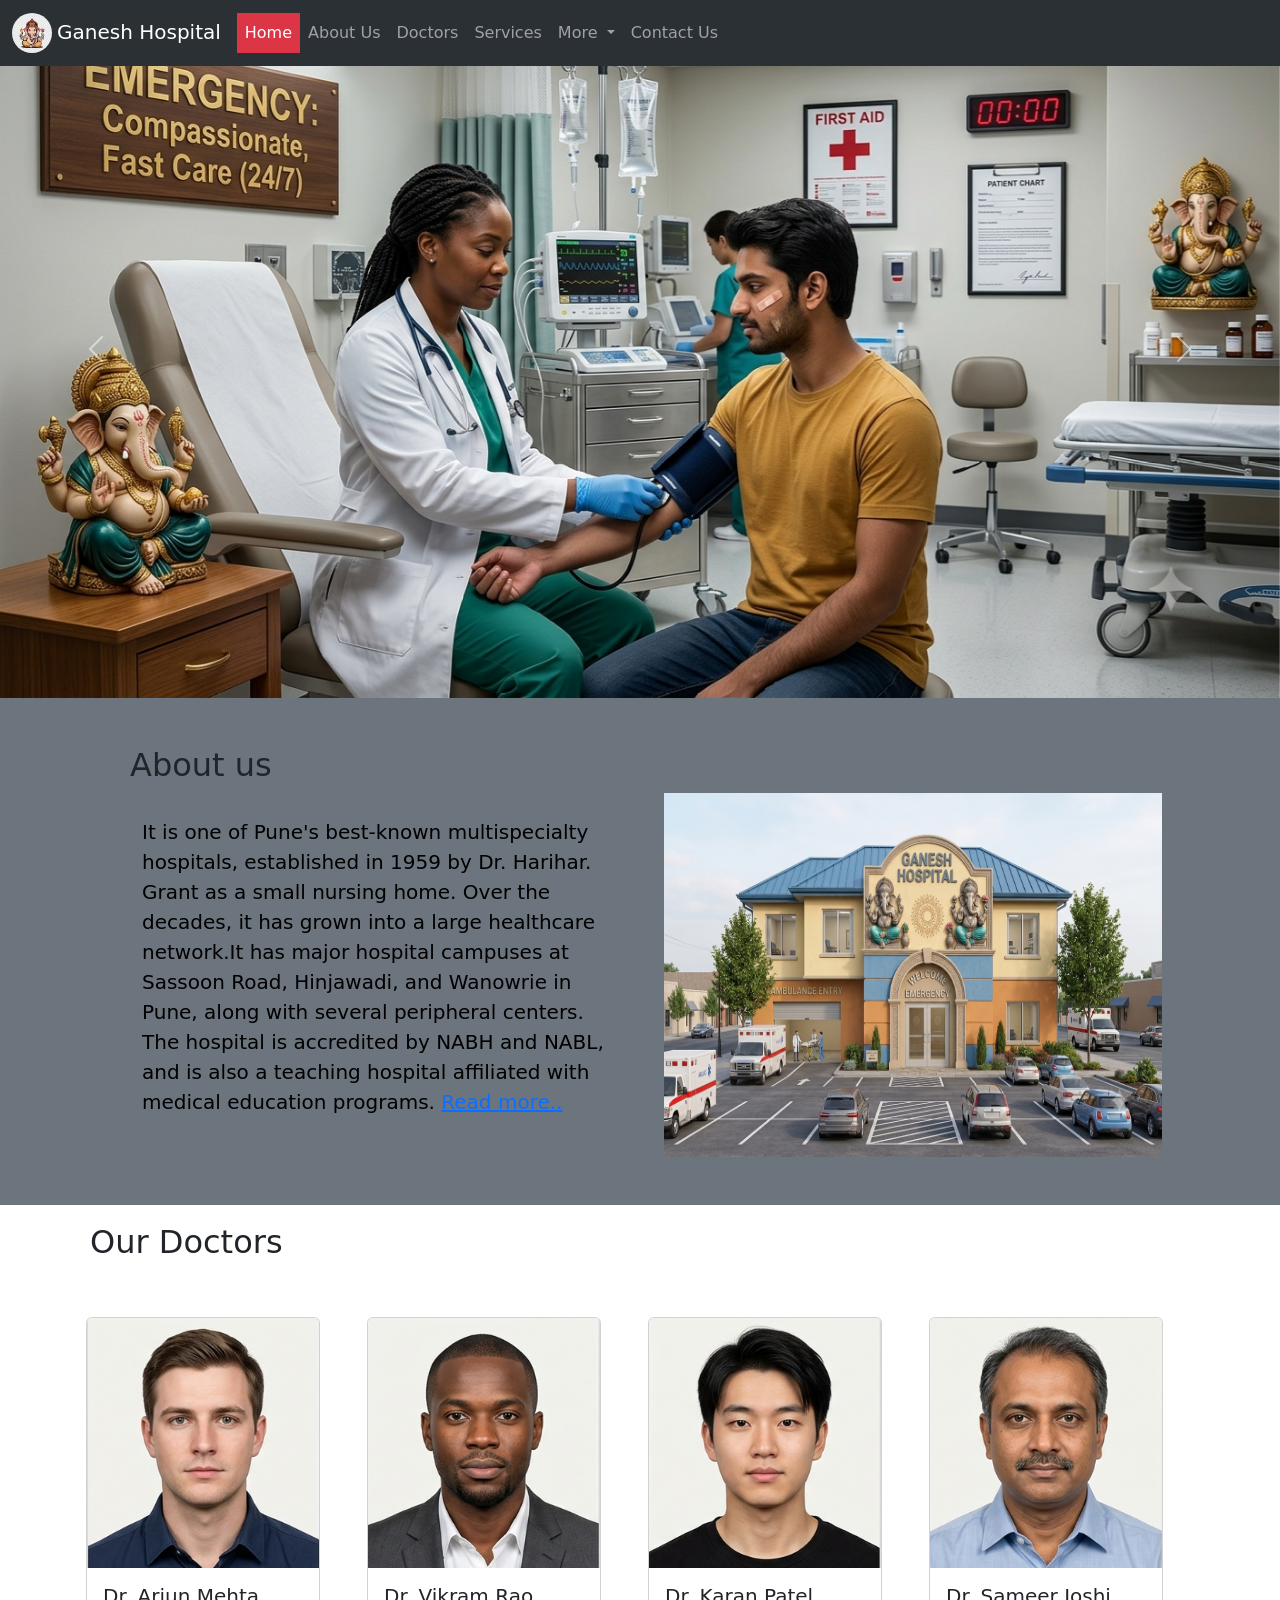
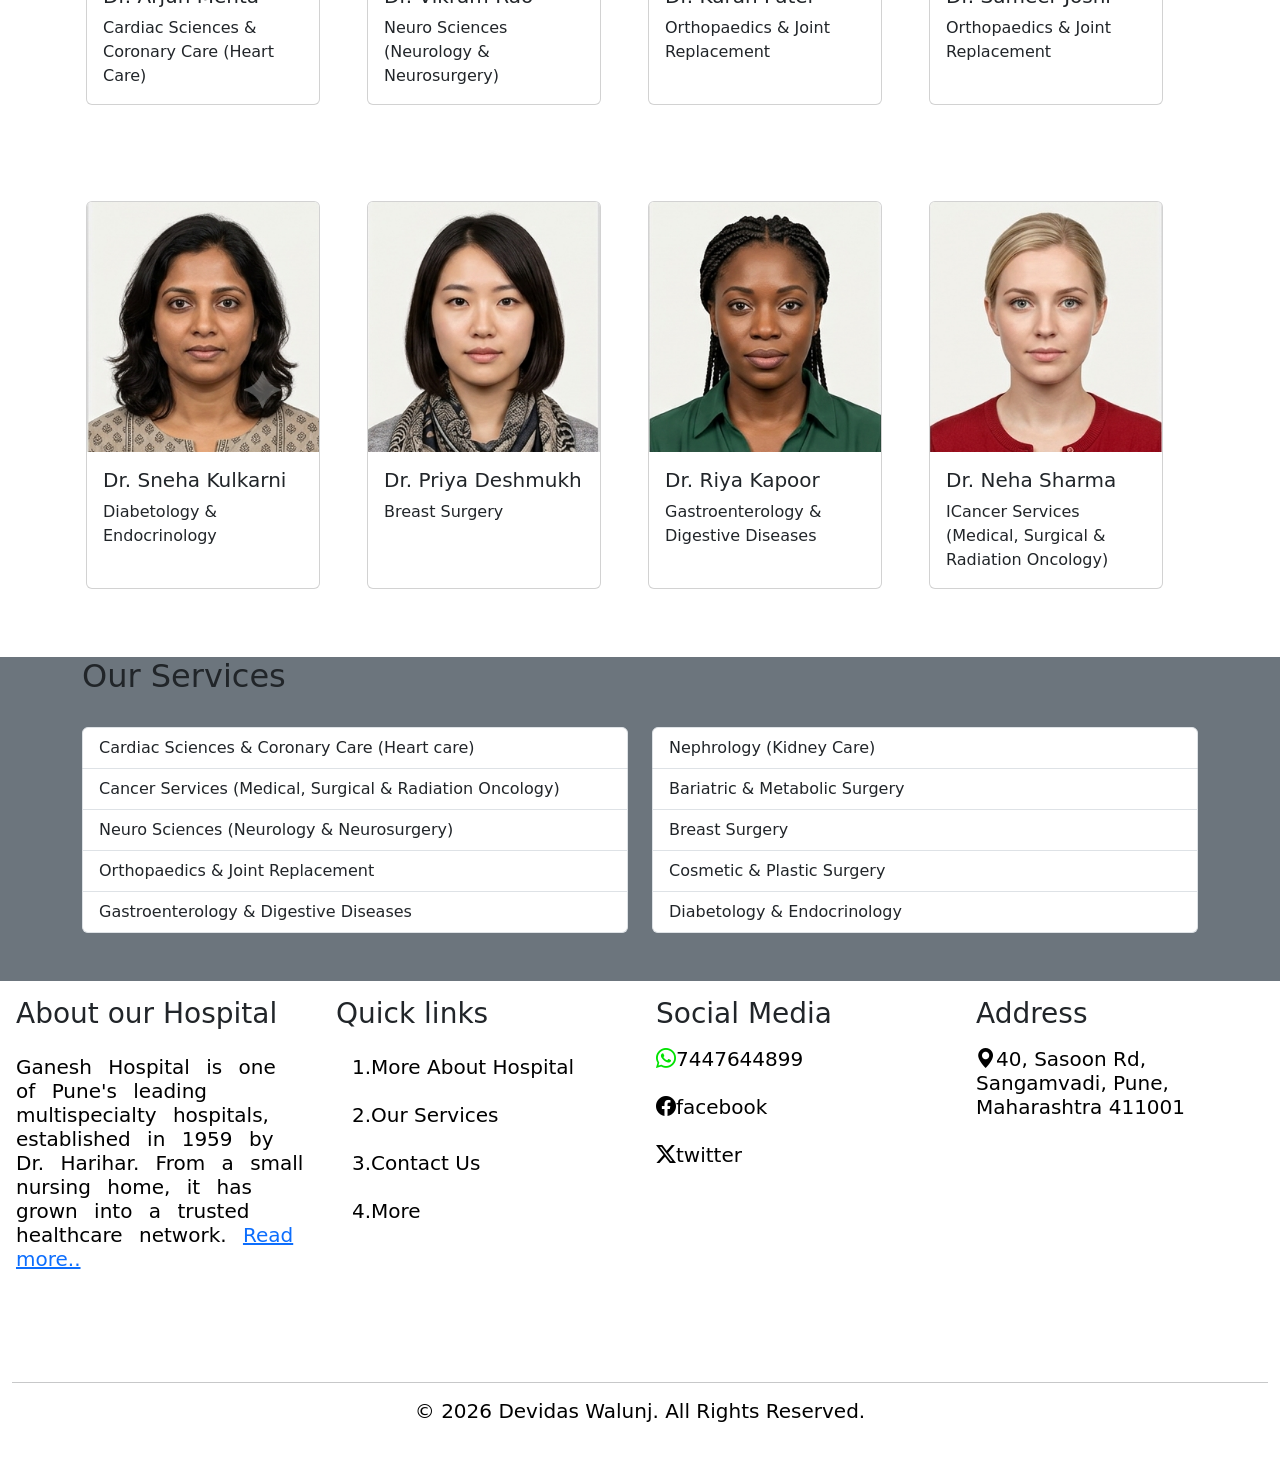
<file: index.html>
<!doctype html>
<html lang="en">
    <head>
        <meta charset="utf-8">
        <meta name="viewport" content="width=device-width, initial-scale=1">
        <title>Home</title>
        <link
            href="https://cdn.jsdelivr.net/npm/bootstrap@5.3.8/dist/css/bootstrap.min.css"
            rel="stylesheet"
            integrity="sha384-sRIl4kxILFvY47J16cr9ZwB07vP4J8+LH7qKQnuqkuIAvNWLzeN8tE5YBujZqJLB"
            crossorigin="anonymous">
            <link href="static/style.css" rel="stylesheet" type="text/css">
            <link rel="stylesheet" href="https://cdn.jsdelivr.net/npm/bootstrap-icons@1.13.1/font/bootstrap-icons.min.css">
    </head>
    <body>
        <!-- heder start -->
        <header>
            <div class="fixed-top">
            <nav class="navbar navbar-expand-lg bg-body-tertiary "
                data-bs-theme="dark">
                <div class="container-fluid ">
                    <a class="navbar-brand" href="#">
                        <img class="logo " src="images/ganpatibappa.webp"
                            alt="Logo"
                            width="40" height="40"
                            class="d-inline-block align-text-top ">Ganesh
                        Hospital</a>
                    <button class="navbar-toggler bg-danger" type="button"
                        data-bs-toggle="collapse"
                        data-bs-target="#navbarSupportedContent"
                        aria-controls="navbarSupportedContent"
                        aria-expanded="false" aria-label="Toggle navigation">
                        <span class="navbar-toggler-icon"></span>
                    </button>
                    <div class="collapse navbar-collapse"
                        id="navbarSupportedContent">
                        <ul class="navbar-nav me-auto mb-2 mb-lg-0">
                            <li class="nav-item">
                                <a class="nav-link active bg-danger"
                                    aria-current="page"
                                    href="index.html">Home</a>
                            </li>
                            <li class="nav-item">
                                <a class="nav-link " href="about.html">About
                                    Us</a>
                            </li>
                            <li class="nav-item">
                                <a class="nav-link " href="doctors.html">Doctors
                                    </a>
                            </li>
                            <li class="nav-item">
                                <a class="nav-link"
                                    href="Services.html">Services</a>
                            </li>
                            <li class="nav-item dropdown">
                                <a class="nav-link dropdown-toggle"
                                    href="more.html"
                                    role="button" data-bs-toggle="dropdown"
                                    aria-expanded="false">
                                    More
                                </a>
                                <ul class="dropdown-menu">
                                    <li><a class="dropdown-item"
                                            href="vision.html">Vision</a></li>
                                    <li><a class="dropdown-item"
                                            href="mission.html">Mission</a></li>
                                    <li><a class="dropdown-item"
                                            href="history.html">History</a></li>
                                </ul>
                            </li>
                            <li class="nav-item">
                                <a class="nav-link" href="contact.html">Contact
                                    Us</a>
                            </li>
                        </ul>
                    </div>
                </div>
            </nav>
        </div>
        </header>
        <!-- header end -->
        <!-- main section start -->
        <main>
            <!-- slider section start -->
            <section>
                <div id="carouselExampleInterval" class="carousel slide h-30"
                    data-bs-ride="carousel">
                    <div class="carousel-inner">
                        <div class="carousel-item active"
                            data-bs-interval="3000">
                            <img src="images/s1.png"
                                class="d-block sizeimage w-100  " alt="...">
                        </div>
                        <div class="carousel-item" data-bs-interval="3000">
                            <img src="images/s2.png"
                                class="d-block sizeimage w-100" alt="...">
                        </div>
                        <div class="carousel-item" data-bs-interval="3000">
                            <img src="images/s3.png"
                                class="d-block sizeimage w-100" alt="...">
                        </div>
                        <div class="carousel-item" data-bs-interval="3000">
                            <img src="images/s4.png"
                                class="d-block sizeimage w-100" alt="...">
                        </div>
                    </div>
                    <button class="carousel-control-prev" type="button"
                        data-bs-target="#carouselExampleInterval"
                        data-bs-slide="prev">
                        <span class="carousel-control-prev-icon"
                            aria-hidden="true"></span>
                        <span class="visually-hidden">Previous</span>
                    </button>
                    <button class="carousel-control-next" type="button"
                        data-bs-target="#carouselExampleInterval"
                        data-bs-slide="next">
                        <span class="carousel-control-next-icon"
                            aria-hidden="true"></span>
                        <span class="visually-hidden">Next</span>
                    </button>
                </div>
            </section>
            <!-- slider section end -->
            <!-- about us start -->
            <section class="container-fluid bg-secondary">
                <div class="container">
                    <div class="row p-5">
                        <h2 class="text2">About us</h2>
                        <div class="col-md-6 p-4">
                            <p class="a1text text2">It is one of Pune's
                                best-known multispecialty
                                hospitals, established in 1959 by Dr. Harihar.
                                Grant as a small nursing home. Over the
                                decades, it has grown into a large healthcare
                                network.It has major hospital campuses at
                                Sassoon Road, Hinjawadi, and Wanowrie in Pune,
                                along with several peripheral centers.
                                The hospital is accredited by NABH and NABL, and
                                is
                                also a teaching hospital affiliated with medical
                                education programs.
                                <a class="mt-2" href="about.html">Read
                                    more..</a>
                            </div>
                            <div class="col-md-6">
                                <picture class="container-fluid">
                                    <img src="images/hospitalimg.png"
                                        alt="get" class="img-fluid w-100 h-100"  />
                                </picture>
                            </div>
                        </div>
                    </div>
                </section>
                <!-- about us end -->
                <!-- Our Doctors section start -->
                <section class="ourdoc pb-1">
                    <div class="container">
                        <div class="row mb-5 p-2 align-items-stretch">
                            <h2 class="mb-5">Our Doctors</h2>
                            <div class="col-md-3 d-flex mb-3">
                                <div class="card h-100">
                                    <img src="images/dr1.png"
                                        class="card-img-top doctor-img" alt="..."
                                        height="225px">
                                    <div class="card-body">
                                        <h5 class="card-title">Dr. Arjun Mehta</h5>
                                        <p class="card-text">Cardiac Sciences & Coronary Care (Heart Care)</p>
                                        
                                    </div>
                                </div>
                            </div>
                             <div class="col-md-3 d-flex mb-3">
                                <div class="card h-100">
                                    <img src="images/dr2.png"
                                        class="card-img-top doctor-img" alt="..."
                                        height="225px">
                                    <div class="card-body">
                                        <h5 class="card-title">Dr. Vikram Rao</h5>
                                        <p class="card-text">Neuro Sciences (Neurology & Neurosurgery)</p>
                                        
                                    </div>
                                </div>
                            </div>
                             <div class="col-md-3 d-flex mb-3">
                                <div class="card h-100">
                                    <img src="images/dr3.png"
                                        class="card-img-top doctor-img" alt="..."
                                        height="225px">
                                    <div class="card-body">
                                        <h5 class="card-title">Dr. Karan Patel</h5>
                                        <p class="card-text">Orthopaedics & Joint Replacement</p>
                                        
                                    </div>
                                </div>
                            </div>
                             <div class="col-md-3 d-flex mb-3">
                                <div class="card h-100">
                                    <img src="images/newdr.png"
                                        class="card-img-top doctor-img" alt="..."
                                        height="225px">
                                    <div class="card-body">
                                        <h5 class="card-title">Dr. Sameer Joshi</h5>
                                        <p class="card-text">Orthopaedics & Joint Replacement</p>
                                    </div>
                                </div>
                            </div>
                        </div>
                    </div>
                     <div class="container">
                        <div class="row mb-5 p-2">
                            
                            <div class="col-md-3 d-flex">
                                <div class="card h-100">
                                    <img src="images/dr5.png"
                                        class="card-img-top doctor-img" alt="..."
                                        height="225px">
                                    <div class="card-body">
                                        <h5 class="card-title">Dr. Sneha Kulkarni</h5>
                                        <p class="card-text">Diabetology & Endocrinology</p>
                                        
                                    </div>
                                </div>
                            </div>
                            <div class="col-md-3 d-flex ">
                                <div class="card h-100">
                                    <img src="images/dr6.png"
                                        class="card-img-top doctor-img" alt="..."
                                        height="250px">
                                    <div class="card-body">
                                        <h5 class="card-title">Dr. Priya Deshmukh</h5>
                                        <p class="card-text">Breast Surgery</p>
                                    </div>
                                </div>

                            </div>
                            <div class="col-md-3 d-flex">
                                <div class="card h-100">
                                    <img src="images/dr7.png"
                                        class="card-img-top doctor-img" alt="..."
                                        height="250px">
                                    <div class="card-body">
                                        <h5 class="card-title">Dr. Riya Kapoor</h5>
                                        <p class="card-text">Gastroenterology & Digestive Diseases</p>
                                    </div>
                                </div>

                            </div>
                            <div class="col-md-3 d-flex ">
                                <div class="card h-100">
                                    <img src="images/dr8.png"
                                        class="card-img-top doctor-img" alt="..."
                                        height="225px">
                                    <div class="card-body">
                                        <h5 class="card-title">Dr. Neha Sharma</h5>
                                        <p class="card-text">ICancer Services (Medical, Surgical & Radiation Oncology)</p>
                                        
                                    </div>
                                </div>

                            </div>
                        </div>
                    </div>
                </section>
                <!-- <section class="ourdoc pb-3">
                   
                </section> -->
                <!-- Our Doctors section end-->
                <!-- services section start -->
                <section class=" bg-secondary">
                    <div class="container ">
                        <div class="row">
                            <h2>Our Services</h2>
                            <div class="col-md-6 mt-4 mb-5">
                                <ul class="list-group">
                                    <li class="list-group-item"
                                        aria-current="true">Cardiac Sciences &
                                        Coronary Care (Heart care)</li>
                                    <li class="list-group-item">Cancer Services
                                        (Medical, Surgical & Radiation
                                        Oncology)</li>
                                    <li class="list-group-item">Neuro Sciences
                                        (Neurology & Neurosurgery)</li>
                                    <li class="list-group-item">Orthopaedics &
                                        Joint
                                        Replacement</li>
                                    <li class="list-group-item">Gastroenterology
                                        &
                                        Digestive Diseases</li>
                                </ul>
                            </div>
                            <div class="col-md-6 mt-4 mb-5">
                                <ul class="list-group">
                                    <li class="list-group-item"
                                        aria-current="true">Nephrology (Kidney
                                        Care)</li>
                                    <li class="list-group-item">Bariatric &
                                        Metabolic Surgery</li>
                                    <li class="list-group-item">Breast
                                        Surgery</li>
                                    <li class="list-group-item">Cosmetic &
                                        Plastic
                                        Surgery</li>
                                    <li class="list-group-item">Diabetology &
                                        Endocrinology</li>
                                </ul>
                            </div>
                        </div>
                    </div>
                </section>
                <!--  services section ens -->

            </main>
            <!-- main section end -->
            <!-- footer start -->
            <section class="container-fluid bg-transparent">
                <footer class="textstyle">
                    <div class="row">
                        <div class="col-md-3 p-3">
                            <h3>About our Hospital</h3>
                            <h3 class="a1text mt-4"> <p class="spacing">Ganesh
                                    Hospital is one of Pune's leading
                                    multispecialty hospitals, established in
                                    1959 by
                                    Dr. Harihar. From a small nursing home, it
                                    has grown into a trusted healthcare network.
                                    <a class="mt-2" href="about.html">Read
                                    more..</a>
                                    </p></h3>

                        </div>
                        <div class="col-md-3 p-3">
                            <h3>Quick links</h3>
                            <h3 class="a1text mt-4"><a class="tcolor p-3"
                                    href="about.html">1.More
                                    About Hospital</a></h3>
                            <h3 class="a1text mt-4"><a class="tcolor p-3"
                                    href="Services.html">2.Our
                                    Services</a></h3>
                            <h3 class="a1text mt-4"><a class="tcolor p-3"
                                    href="contact.html">3.Contact Us</a></h3>
                            <h3 class="a1text mt-4"><a class="tcolor p-3"
                                    href="more.html">4.More</a></h3>
                        </div>
                        <div class="col-md-3 p-3">
                            <h3 class="mb-3">Social Media</h3>
                            <a class="t1color " href="#" target="_blank" >
                                <h2 class="social-title a1text"><i class="bi bi-whatsapp"></i>7447644899</h2></a>
                            <a class="t1color" href="#" target="_blank">
                                <h2 class="social-title a1text mt-4"><i class="bi bi-facebook"></i>facebook</h2></a>
                            <a class="t1color " href="#" target="_blank">
                                <h2 class="social-title a1text mt-4"><i class="bi bi-twitter-x"></i>twitter</h2></a>
                        </div>
                        <div class="col-md-3 p-3">
                            <h3>Address</h3>
                            <h3 class="a1text mb-4 mt-3"><i class="bi bi-geo-alt-fill"></i>40, Sasoon Rd,
                                Sangamvadi, Pune, Maharashtra 411001</h3>
                            <iframe
                                src="https://www.google.com/maps/embed?pb=!1m18!1m12!1m3!1d3782.8963782252795!2d73.87715659999999!3d18.533584199999996!2m3!1f0!2f0!3f0!3m2!1i1024!2i768!4f13.1!3m3!1m2!1s0x3bc2c0f827512e15%3A0x47538bcedae49c07!2sRuby%20Hall%20Clinic%20-%20Sassoon%20Road!5e0!3m2!1sen!2sin!4v1782752746983!5m2!1sen!2sin"
                                width="200" height="200" style="border:0;"
                                allowfullscreen loading="lazy"
                                referrerpolicy="strict-origin-when-cross-origin"></iframe>
                        </h1>
                    </div>
                </div>
                <hr>
                <h3 class="text-center a1text pb-5">&copy; 2026 Devidas Walunj.
                    All Rights Reserved.</h3>
            </footer>
            </section>
            <!-- footer end -->

        <script
            src="https://cdn.jsdelivr.net/npm/bootstrap@5.3.8/dist/js/bootstrap.bundle.min.js"
            integrity="sha384-FKyoEForCGlyvwx9Hj09JcYn3nv7wiPVlz7YYwJrWVcXK/BmnVDxM+D2scQbITxI"
            crossorigin="anonymous"></script>
    </body>
</html>
<!-- footer 
1.logo info
 2. ouicklink heding link of page
 3. social media 
 4. address 
 hr
 copyrights
  CODEPEN CARD
  img-fluid 
  form.html task all input type
  more page create -->
</file>
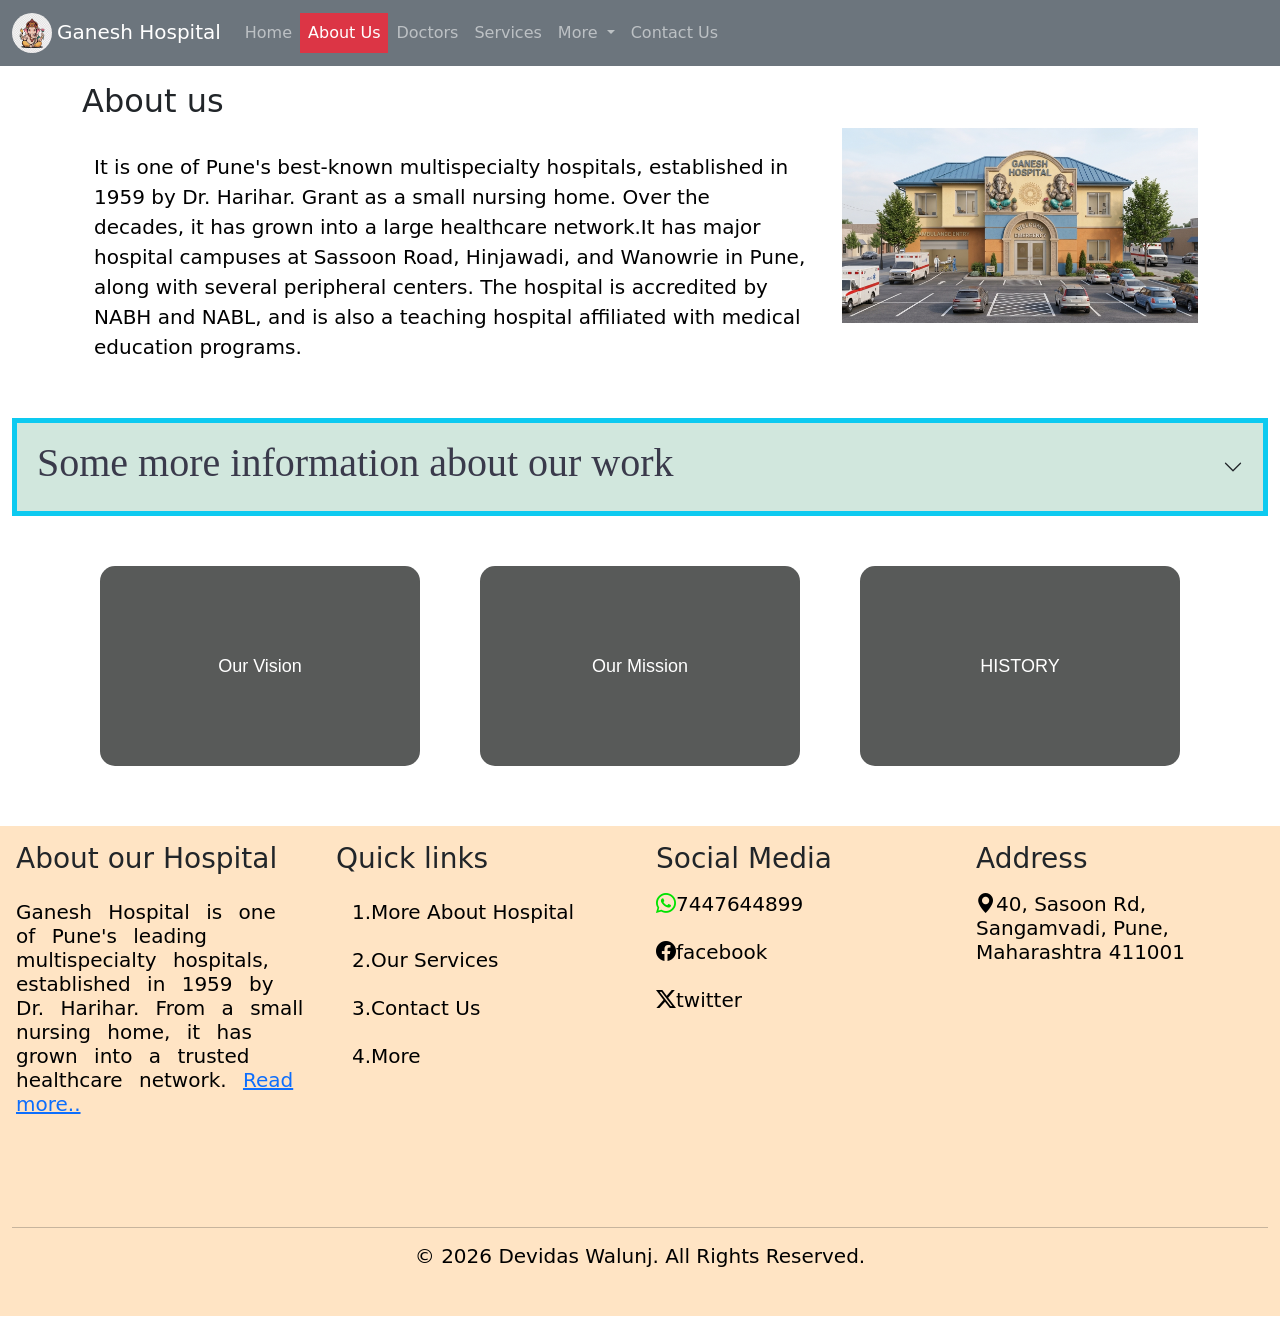
<file: about.html>
<!doctype html>
<html lang="en">
  <head>
    <meta charset="utf-8">
    <meta name="viewport" content="width=device-width, initial-scale=1">
    <title>Bootstrap demo</title>
    <link href="https://cdn.jsdelivr.net/npm/bootstrap@5.3.8/dist/css/bootstrap.min.css" rel="stylesheet" integrity="sha384-sRIl4kxILFvY47J16cr9ZwB07vP4J8+LH7qKQnuqkuIAvNWLzeN8tE5YBujZqJLB" crossorigin="anonymous">
     <link href="static/style.css" rel="stylesheet" type="text/css">
            <link rel="stylesheet" href="https://cdn.jsdelivr.net/npm/bootstrap-icons@1.13.1/font/bootstrap-icons.min.css">
</head>
  <body>
    <!-- heder start -->
        <header>
            <nav class="navbar navbar-expand-lg bg-secondary "
                data-bs-theme="dark">
                <div class="container-fluid">
                    <a class="navbar-brand" href="#">
                        <img class="logo " src="images/ganpatibappa.webp"
                            alt="Logo"
                            width="40" height="40"
                            class="d-inline-block align-text-top">Ganesh
                        Hospital</a>
                    <button class="navbar-toggler" type="button"
                        data-bs-toggle="collapse"
                        data-bs-target="#navbarSupportedContent"
                        aria-controls="navbarSupportedContent"
                        aria-expanded="false" aria-label="Toggle navigation">
                        <span class="navbar-toggler-icon"></span>
                    </button>
                    <div class="collapse navbar-collapse"
                        id="navbarSupportedContent">
                        <ul class="navbar-nav me-auto mb-2 mb-lg-0">
                            <li class="nav-item">
                                <a class="nav-link "
                                    aria-current="page"
                                    href="index.html">Home</a>
                            </li>
                            <li class="nav-item">
                                <a class="nav-link active bg-danger" href="about.html">About
                                    Us</a>
                            </li>
                            <li class="nav-item">
                                <a class="nav-link " href="doctors.html">Doctors
                                    </a>
                            </li>
                            <li class="nav-item">
                                <a class="nav-link"
                                    href="Services.html">Services</a>
                            </li>
                            <li class="nav-item dropdown">
                                <a class="nav-link dropdown-toggle"
                                    href="more.html"
                                    role="button" data-bs-toggle="dropdown"
                                    aria-expanded="false">
                                    More
                                </a>
                                <ul class="dropdown-menu">
                                    <li><a class="dropdown-item"
                                            href="vision.html">Vision</a></li>
                                    <li><a class="dropdown-item"
                                            href="mission.html">Mission</a></li>
                                    <li><a class="dropdown-item"
                                            href="history.html">History</a></li>
                                </ul>
                            </li>
                            <li class="nav-item">
                                <a class="nav-link" href="contact.html">Contact
                                    Us</a>
                            </li>
                        </ul>
                    </div>
                </div>
            </nav>
        </header>
        <!-- header end -->
    <main>
         <!-- about section start -->
        <section class="container-fluid  mb-3 ">
            <div class="container">
                <div class="row ">
                    <h2 class="text2 mt-3">About us</h2>
                    <div class="col-md-8 p-4">
                        <p class="a1text text2">It is one of Pune's
                            best-known multispecialty
                            hospitals, established in 1959 by Dr. Harihar.
                            Grant as a small nursing home. Over the
                            decades, it has grown into a large healthcare
                            network.It has major hospital campuses at
                            Sassoon Road, Hinjawadi, and Wanowrie in Pune,
                            along with several peripheral centers.
                            The hospital is accredited by NABH and NABL, and
                            is
                            also a teaching hospital affiliated with medical
                            education programs.
                    </div>
                    <div class="col-md-4 mb-3">
                        <picture>
                            <img src="images/hospitalimg.png" alt="get" class="img-fluid"  />
                        </picture>
                    </div>
                </div>
            </div>
        </section>
        <!-- about section end -->
          <!-- more info about work start -->
        <section class="mb-3 ourdoc">
            <div class="container-fluid">
                <div class="row mb-4">
                    <div class="col-md-12 ">
                        <div class="accordion accordion-flush  " id="accordionFlushExample">
                            <div class="accordion-item ">
                                <h2 class="accordion-header border border-info  border-5">
                                    <button class="accordion-button collapsed headingabout bg-success-subtle" type="button"
                                        data-bs-toggle="collapse" data-bs-target="#flush-collapseOne"
                                        aria-expanded="false" aria-controls="flush-collapseOne">
                                        <h1>Some more information about our work</h1>
                                    </button>
                                </h2>
                                <div id="flush-collapseOne" class="accordion-collapse collapse"
                                    data-bs-parent="#accordionFlushExample">
                                    <div class="accordion-body bg-success-subtle ">
                                        <section class="container ">
                                            <div class="row ">
                                                <div class="col-md-8">
                                                    <h3 class="textfamily">1. Cardiac Sciences & Coronary Care (Heart
                                                        Care)</h3>
                                                    <p class="textfamily textabout">Cardiac Sciences & Coronary Care
                                                        provides comprehensive diagnosis, treatment, and prevention of
                                                        heart-related diseases. Our experienced cardiologists and
                                                        cardiac surgeons use advanced technology to deliver accurate and
                                                        effective care. We specialize in treating coronary artery
                                                        disease, heart attacks, heart failure, and irregular heart
                                                        rhythms. Services include ECG, Echocardiography, TMT,
                                                        Angiography, and Angioplasty. We also perform minimally invasive
                                                        cardiac procedures and complex heart surgeries. Our coronary
                                                        care unit (CCU) is equipped to handle cardiac emergencies 24/7.
                                                        Preventive heart health check-ups and lifestyle counseling help
                                                        reduce future risks. Our goal is to improve heart health and
                                                        ensure a better quality of life for every patient.</p>
                                                </div>
                                                <div class="col-md-4 zoom ">
                                                    <img src="images/1. Cardiac Sciences & Coronary Care (Heart Care).png"
                                                        alt="image" width="370px">
                                                </div>
                                            </div>
                                        </section>
                                        <section class="container  mt-3">
                                            <div class="row mt-4">
                                                <div class="col-md-8">
                                                    <h3 class="textfamily">2. Cancer Services (Medical, Surgical &
                                                        Radiation Oncology)</h3>
                                                    <p class="textfamily textabout">Our Cancer Services offer complete
                                                        and personalized cancer care through a multidisciplinary
                                                        approach. Medical Oncology provides chemotherapy, immunotherapy,
                                                        hormone therapy, and targeted treatments. Surgical Oncology
                                                        focuses on removing tumors using advanced and minimally invasive
                                                        surgical techniques. Radiation Oncology uses precision
                                                        technology to destroy cancer cells while protecting healthy
                                                        tissues. We provide early cancer screening, accurate diagnosis,
                                                        and personalized treatment planning. Our team supports patients
                                                        throughout every stage of treatment and recovery.
                                                        Rehabilitation, pain management, and palliative care services
                                                        improve comfort and quality of life. We are committed to
                                                        delivering compassionate, evidence-based cancer care with the
                                                        best possible outcomes.</p>
                                                </div>
                                                <div class="col-md-4 zoom">
                                                    <img src="images/2. Cancer Services (Medical, Surgical & Radiation Oncology).png"
                                                        alt="image" width="370px">
                                                </div>
                                            </div>
                                        </section>
                                        <section class="container  mt-3">
                                            <div class="row mt-4">
                                                <div class="col-md-8">
                                                    <h3 class="textfamily">3. Neuro Sciences (Neurology & Neurosurgery)
                                                    </h3>
                                                    <p class="textfamily textabout">The Neuro Sciences department
                                                        specializes in diagnosing and treating disorders of the brain,
                                                        spine, and nervous system. Our neurologists manage conditions
                                                        such as stroke, epilepsy, migraines, Parkinson's disease, and
                                                        multiple sclerosis. Neurosurgeons perform advanced surgeries for
                                                        brain tumors, spinal disorders, trauma, and nerve injuries. We
                                                        use modern imaging and diagnostic technologies for accurate
                                                        evaluation and treatment planning. Emergency stroke care and
                                                        neurocritical care services are available for life-threatening
                                                        conditions. Minimally invasive surgical techniques help reduce
                                                        recovery time and improve outcomes. Rehabilitation programs
                                                        support patients in regaining mobility and independence. Our
                                                        focus is on providing comprehensive neurological care with
                                                        compassion and expertise.</p>
                                                </div>
                                                <div class="col-md-4 zoom">
                                                    <img src="images/3. Neuro Sciences (Neurology & Neurosurgery).png"
                                                        alt="image" width="370px">
                                                </div>
                                            </div>
                                        </section>
                                        <section class="container  mt-3">
                                            <div class="row mt-4">
                                                <div class="col-md-8">
                                                    <h3 class="textfamily">4. Orthopaedics & Joint Replacement</h3>
                                                    <p class="textfamily textabout"> Our Orthopaedics department
                                                        provides expert care for bones, joints, muscles, ligaments, and
                                                        sports injuries. We specialize in knee, hip, shoulder, and elbow
                                                        joint replacement surgeries using advanced implants and
                                                        techniques. Our orthopedic surgeons treat fractures, arthritis,
                                                        spinal disorders, and trauma with personalized treatment plans.
                                                        Arthroscopic procedures offer minimally invasive solutions for
                                                        joint injuries and ligament tears. Physiotherapy and
                                                        rehabilitation programs help patients recover strength and
                                                        mobility after treatment. We emphasize pain management, faster
                                                        recovery, and improved physical function. Modern diagnostic
                                                        tools ensure accurate assessment of orthopedic conditions. Our
                                                        goal is to restore mobility, reduce pain, and improve overall
                                                        quality of life.</p>
                                                </div>
                                                <div class="col-md-4 zoom">
                                                    <img src="images/4. Orthopaedics & Joint Replacement.png"
                                                        alt="image" width="370px">
                                                </div>
                                            </div>
                                        </section>
                                        <section class="container mt-3">
                                            <div class="row mt-4">
                                                <div class="col-md-8">
                                                    <h3 class="textfamily">5. Gastroenterology & Digestive Diseases</h3>
                                                    <p class="textfamily textabout">The Gastroenterology department
                                                        provides specialized care for diseases affecting the digestive
                                                        system, liver, pancreas, and gallbladder. We diagnose and treat
                                                        conditions such as acid reflux, ulcers, IBS, hepatitis, fatty
                                                        liver disease, and pancreatitis. Advanced endoscopy and
                                                        colonoscopy services help detect digestive disorders at an early
                                                        stage. Our specialists provide expert management for
                                                        inflammatory bowel disease and gastrointestinal bleeding. We use
                                                        modern diagnostic technology to deliver accurate and timely
                                                        treatment. Nutritional counseling and lifestyle guidance are
                                                        provided to support long-term digestive health. Personalized
                                                        treatment plans focus on relieving symptoms and preventing
                                                        complications. Our commitment is to ensure healthy digestion and
                                                        improved overall well-being.</p>
                                                </div>
                                                <div class="col-md-4 zoom">
                                                    <img class="animationimg"
                                                        src="images/5. Gastroenterology & Digestive Diseases.png"
                                                        alt="image" width="370px">
                                                </div>
                                            </div>
                                        </section>
                                    </div>
                                </div>
                            </div>

                        </div>
                    </div>
                </div>
            </div>
        </section>
        <!-- more info about work end -->
          <!-- our vision mission history start -->
         <section class="container-fluid">
        <!-- Latest compiled and minified CSS -->
        <!-- Optional theme -->
        <!-- Latest compiled and minified JavaScript -->
       
        <div class="container our-services">
            <div class="row">
                <div class="col-sm-4">
                    <div class="flip-container">
                        <div class="flipper">
                            <div class="front" style="background: #585a59 !important;">
                                <!-- <img class="lazyload" src="images/1. Cardiac Sciences & Coronary Care (Heart Care).png" alt="Avatar" style="width:150px;height:150px;"> -->
                                <h3 class="middel">Our Vision</h3>
                            </div>
                            <div class="back verflow-auto" style="background: #020202de !important;">
                                <h5>Our Vision</h5>
                                <p>To become the most trusted and patient-centric healthcare institution by delivering
                                    exceptional medical care through innovation, advanced technology, compassionate
                                    service, and continuous excellence.

                                    We aspire to improve the health and well-being of every individual by making quality
                                    healthcare accessible, affordable, and reliable.</p>
                            </div>
                        </div>
                    </div>
                </div>
                <div class="col-sm-4">
                    <div class="flip-container">
                        <div class="flipper">
                            <div class="front" style="background: #585a59;">
                                <!-- <img class="lazyload" src="https://rightphysio.com/images/our-services/Rehabilitation.svg" alt="Avatar" style="width:150px;height:150px;"> -->
                                <h3 class="middel">Our Mission</h3>
                            </div>
                            <div class="back overflow-auto" style="background: #020202de">
                                <h5 >Our Mission</h5>
                                <p><ul>
                                    <li>To provide high-quality, ethical, and affordable healthcare services.</li>
                                    <li>To ensure patient safety through advanced medical technology and best clinical practices.</li>
                                    <li>To deliver compassionate and personalized care with dignity and respect.</li>
                                    <li>To promote medical education, research, and continuous professional development.</li>
                                    <li>To create a healthy community through preventive healthcare and awareness programs.</li>
                                    <li>To maintain excellence in clinical outcomes while ensuring patient satisfaction.</li>
                                </ul></p>
                            </div>
                        </div>
                    </div>
                </div>
                <div class="col-sm-4">
                    <div class="flip-container">
                        <div class="flipper">
                            <div class="front" style="background: #585a59;">
                                <!-- <img class="lazyload" src="images/hospitalbildingimage.png" alt="Avatar" style="width:150px;height:150px;"> -->
                                <h3 class="middel">HISTORY</h3>
                            </div>
                            <div class="back overflow-auto" style="background: #020202de">
                                <h5>HISTORY</h5>
                                <p>Founded in 1959 by the visionary physician Dr. Harihar Grant, Ganesh Hospital began its journey as a modest nursing home dedicated to serving the healthcare needs of Pune's growing community.Today, the hospital proudly serves patients through its advanced campuses at Sassoon Road, Hinjawadi, and Wanowrie, along with multiple satellite centers that extend quality healthcare to surrounding communities.</p>
                            </div>
                        </div>
                    </div>
                </div>
            </div>
        </div>
        </section>
        <!-- our vision mission history end -->
    </main>
     <!-- footer start -->
    <section class="container-fluid footerbg">
                <footer class="textstyle">
                    <div class="row">
                        <div class="col-md-3 p-3">
                            <h3>About our Hospital</h3>
                            <h3 class="a1text mt-4"> <p class="spacing">Ganesh
                                    Hospital is one of Pune's leading
                                    multispecialty hospitals, established in
                                    1959 by
                                    Dr. Harihar. From a small nursing home, it
                                    has grown into a trusted healthcare network.
                                    <a class="mt-2" href="about.html">Read
                                    more..</a>
                                    </p></h3>

                        </div>
                        <div class="col-md-3 p-3">
                            <h3>Quick links</h3>
                            <h3 class="a1text mt-4"><a class="tcolor p-3"
                                    href="about.html">1.More
                                    About Hospital</a></h3>
                            <h3 class="a1text mt-4"><a class="tcolor p-3"
                                    href="Services.html">2.Our
                                    Services</a></h3>
                            <h3 class="a1text mt-4"><a class="tcolor p-3"
                                    href="contact.html">3.Contact Us</a></h3>
                            <h3 class="a1text mt-4"><a class="tcolor p-3"
                                    href="more.html">4.More</a></h3>
                        </div>
                        <div class="col-md-3 p-3">
                            <h3 class="mb-3">Social Media</h3>
                            <a class="t1color " href="#" target="_blank" >
                                <h2 class="social-title a1text"><i class="bi bi-whatsapp"></i>7447644899</h2></a>
                            <a class="t1color" href="#" target="_blank">
                                <h2 class="social-title a1text mt-4"><i class="bi bi-facebook"></i>facebook</h2></a>
                            <a class="t1color " href="#" target="_blank">
                                <h2 class="social-title a1text mt-4"><i class="bi bi-twitter-x"></i>twitter</h2></a>
                        </div>
                        <div class="col-md-3 p-3">
                            <h3>Address</h3>
                            <h3 class="a1text mb-4 mt-3"><i class="bi bi-geo-alt-fill"></i>40, Sasoon Rd,
                                Sangamvadi, Pune, Maharashtra 411001</h3>
                            <iframe
                                src="https://www.google.com/maps/embed?pb=!1m18!1m12!1m3!1d3782.8963782252795!2d73.87715659999999!3d18.533584199999996!2m3!1f0!2f0!3f0!3m2!1i1024!2i768!4f13.1!3m3!1m2!1s0x3bc2c0f827512e15%3A0x47538bcedae49c07!2sRuby%20Hall%20Clinic%20-%20Sassoon%20Road!5e0!3m2!1sen!2sin!4v1782752746983!5m2!1sen!2sin"
                                width="200" height="200" style="border:0;"
                                allowfullscreen loading="lazy"
                                referrerpolicy="strict-origin-when-cross-origin"></iframe>
                        </h1>
                    </div>
                </div>
                <hr>
                <h3 class="text-center a1text pb-5">&copy; 2026 Devidas Walunj.
                    All Rights Reserved.</h3>
            </footer>
            </section>
    <!-- footer end -->
    <script src="https://cdn.jsdelivr.net/npm/bootstrap@5.3.8/dist/js/bootstrap.bundle.min.js" integrity="sha384-FKyoEForCGlyvwx9Hj09JcYn3nv7wiPVlz7YYwJrWVcXK/BmnVDxM+D2scQbITxI" crossorigin="anonymous"></script>
  </body>
</html>
</file>
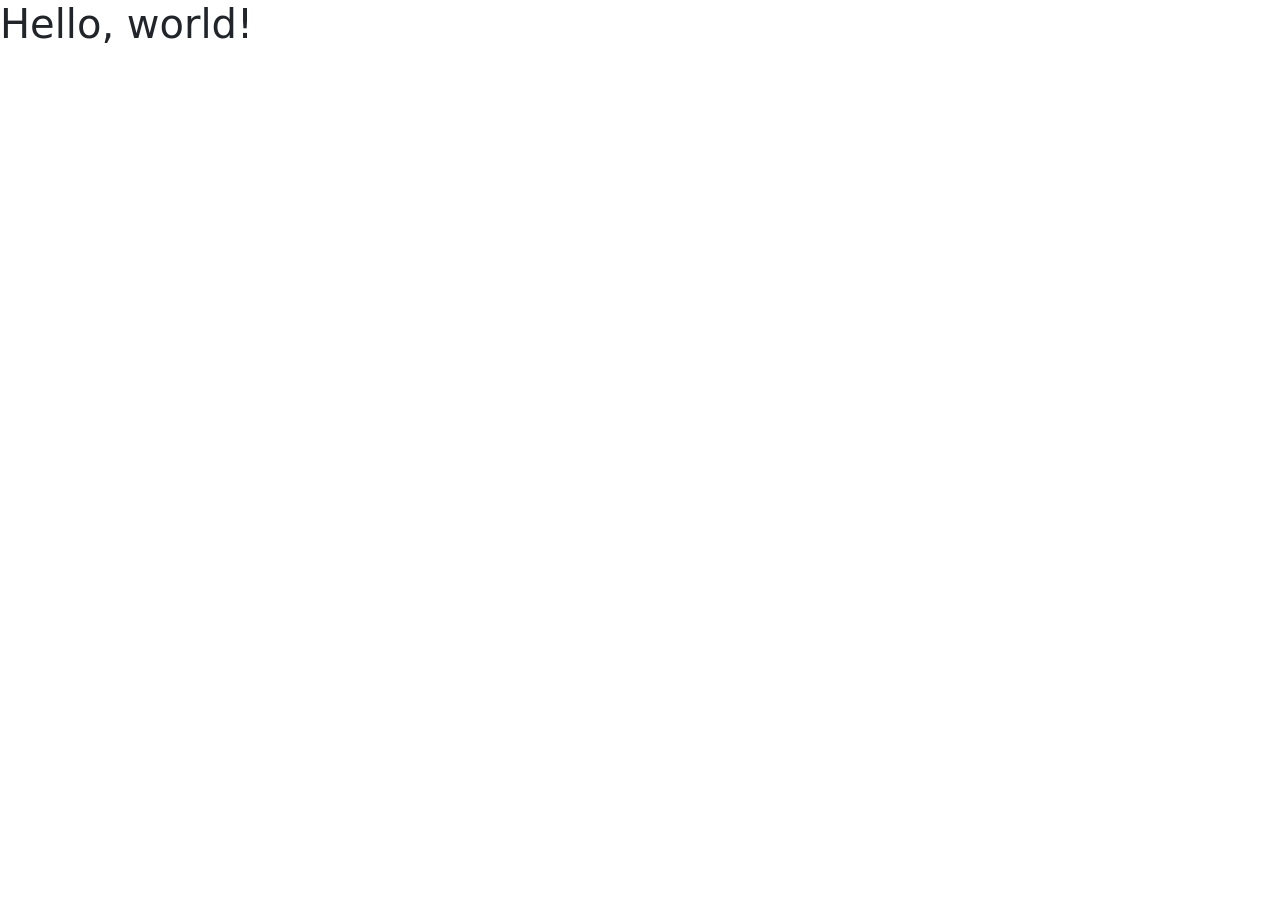
<file: bootstrapstructure.html>
<!doctype html>
<html lang="en">
  <head>
    <meta charset="utf-8">
    <meta name="viewport" content="width=device-width, initial-scale=1">
    <title>Bootstrap demo</title>
    <link href="https://cdn.jsdelivr.net/npm/bootstrap@5.3.8/dist/css/bootstrap.min.css" rel="stylesheet" integrity="sha384-sRIl4kxILFvY47J16cr9ZwB07vP4J8+LH7qKQnuqkuIAvNWLzeN8tE5YBujZqJLB" crossorigin="anonymous">
  </head>
  <body>
    <h1>Hello, world!</h1>
    <script src="https://cdn.jsdelivr.net/npm/bootstrap@5.3.8/dist/js/bootstrap.bundle.min.js" integrity="sha384-FKyoEForCGlyvwx9Hj09JcYn3nv7wiPVlz7YYwJrWVcXK/BmnVDxM+D2scQbITxI" crossorigin="anonymous"></script>
  </body>
</html>
</file>
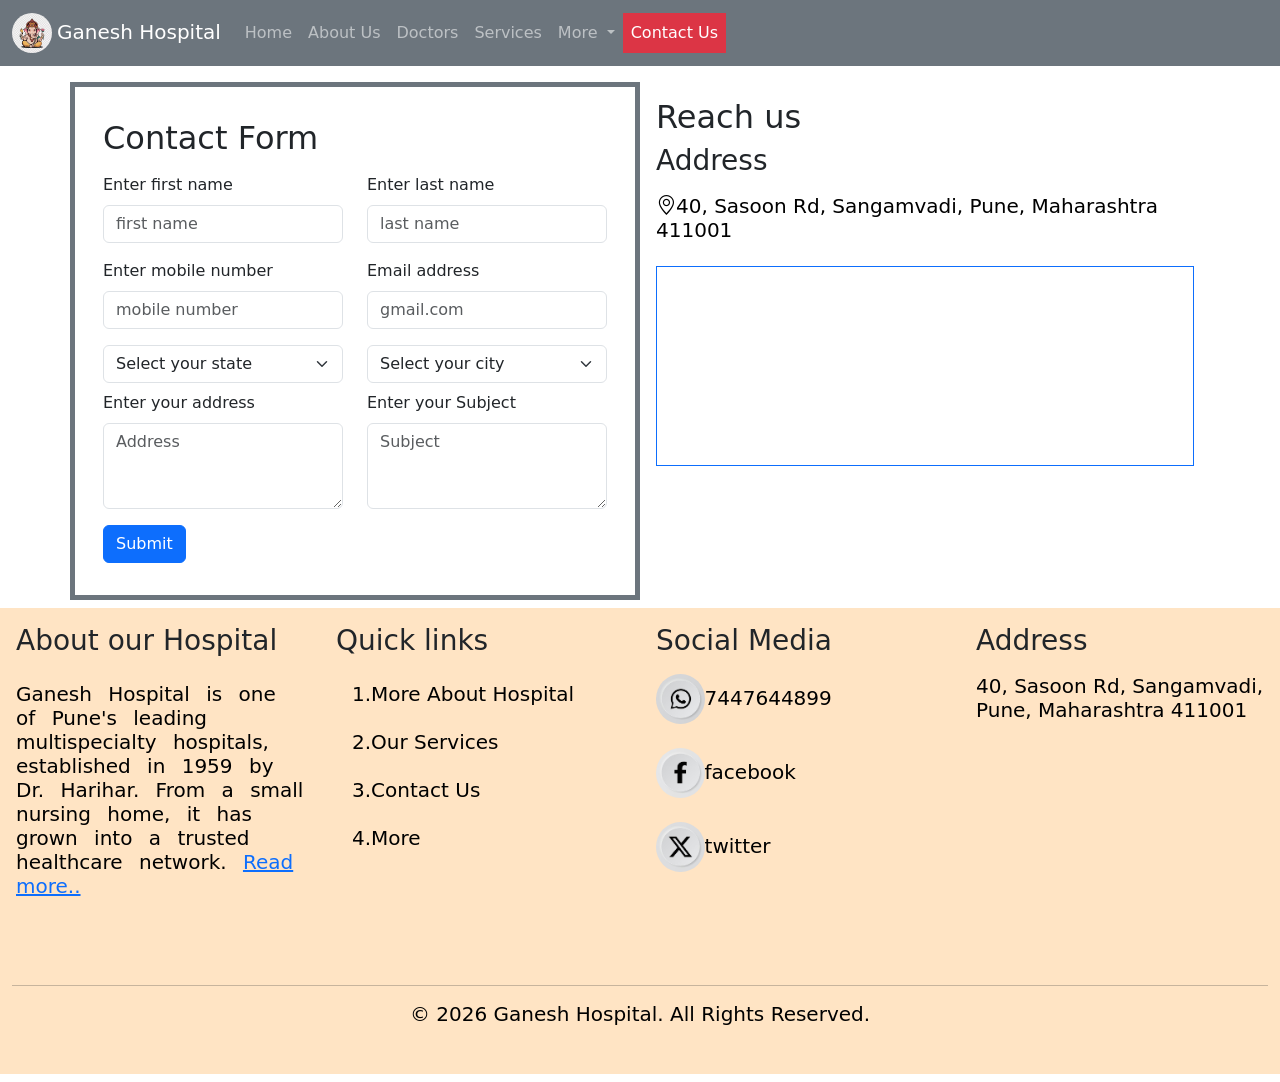
<file: contact.html>
<!doctype html>
<html lang="en">

<head>
    <meta charset="utf-8">
    <meta name="viewport" content="width=device-width, initial-scale=1">
    <title>Home</title>
    <link href="https://cdn.jsdelivr.net/npm/bootstrap@5.3.8/dist/css/bootstrap.min.css" rel="stylesheet"
        integrity="sha384-sRIl4kxILFvY47J16cr9ZwB07vP4J8+LH7qKQnuqkuIAvNWLzeN8tE5YBujZqJLB" crossorigin="anonymous">
    <link href="static/style.css" rel="stylesheet" type="text/css">
    <link rel="stylesheet" href="https://cdn.jsdelivr.net/npm/bootstrap-icons@1.13.1/font/bootstrap-icons.min.css">
</head>

<body>
    <!-- heder start -->
    <header>
        <nav class="navbar navbar-expand-lg bg-secondary " data-bs-theme="dark">
            <div class="container-fluid">
                <a class="navbar-brand" href="#">
                    <img class="logo" src="images/ganpatibappa.webp" alt="Logo" width="40" height="40"
                        class="d-inline-block align-text-top">Ganesh
                    Hospital</a>
                <button class="navbar-toggler" type="button" data-bs-toggle="collapse"
                    data-bs-target="#navbarSupportedContent" aria-controls="navbarSupportedContent"
                    aria-expanded="false" aria-label="Toggle navigation">
                    <span class="navbar-toggler-icon"></span>
                </button>
                <div class="collapse navbar-collapse" id="navbarSupportedContent">
                    <ul class="navbar-nav me-auto mb-2 mb-lg-0">
                        <li class="nav-item">
                            <a class="nav-link " aria-current="page" href="index.html">Home</a>
                        </li>
                        <li class="nav-item">
                            <a class="nav-link " href="about.html">About
                                Us</a>
                        </li>
                        <li class="nav-item">
                            <a class="nav-link " href="doctors.html">Doctors</a>
                        </li>
                        <li class="nav-item">
                            <a class="nav-link" href="Services.html">Services</a>
                        </li>
                        <li class="nav-item dropdown">
                            <a class="nav-link dropdown-toggle" href="more.html" role="button" data-bs-toggle="dropdown"
                                aria-expanded="false">
                                More
                            </a>
                            <ul class="dropdown-menu">
                                <li><a class="dropdown-item" href="vision.html">Vision</a></li>
                                <li><a class="dropdown-item" href="mission.html">Mission</a></li>
                                <li><a class="dropdown-item" href="history.html">History</a></li>
                            </ul>
                        </li>
                        <li class="nav-item">
                            <a class="nav-link active bg-danger" href="contact.html">Contact
                                Us</a>
                        </li>
                    </ul>
                </div>
            </div>
        </nav>
    </header>
    <!-- header end -->
    <main>
        <!-- contact form start -->
        
        <section class="container">
            <div>
                <div class="row">
                    <!-- contact form -->
                    <div class="col-md-6 mt-3 mb-2 border border-secondary border-5 p-3">
                        <form class="container">
                            <div class="row">
                                <h2 class="mt-3 mb-3">Contact Form</h2>
                                <div class="col-md-6">
                                    <div class="mb-3 ">
                                        <label for="exampleFormControlInput1" class="form-label">Enter first
                                            name</label>
                                        <input type="name" class="form-control " id="exampleFormControlInput1"
                                            placeholder="first name">
                                    </div>
                                    <div class="mb-3">
                                        <label for="exampleFormControlInput1" class="form-label">Enter mobile
                                            number</label>
                                        <input type="number" class="form-control" id="exampleFormControlInput1"
                                            placeholder="mobile number">
                                    </div>
                                    <select class="form-select mb-2" aria-label="Default select example">
                                        <option selected>Select your state</option>
                                        <option value="1">Maharashtra</option>
                                        <option value="2">Goa</option>
                                        <option value="3">Rajsthan</option>
                                    </select>
                                    <div class="mb-3">
                                        <label for="exampleFormControlTextarea1" class="form-label">Enter your
                                            address</label>
                                        <textarea class="form-control" id="exampleFormControlTextarea1"
                                            placeholder="Address" rows="3"></textarea>
                                    </div>
                                </div>
                                <div class="col-md-6">
                                    <div class="mb-3">
                                        <label for="exampleFormControlInput1" class="form-label">Enter last name</label>
                                        <input type="name" class="form-control" id="exampleFormControlInput1"
                                            placeholder="last name">
                                    </div>
                                    <div class="mb-3">
                                        <label for="exampleFormControlInput1" class="form-label">Email address</label>
                                        <input type="email" class="form-control" id="exampleFormControlInput1"
                                            placeholder="gmail.com">
                                    </div>
                                    <select class="form-select mb-2" aria-label="Default select example">
                                        <option selected>Select your city</option>
                                        <option value="1">Pune</option>
                                        <option value="2">Mumbai</option>
                                        <option value="3">Nagr</option>
                                    </select>
                                    <div class="mb-3">
                                        <label for="exampleFormControlTextarea1" class="form-label">Enter your
                                            Subject</label>
                                        <textarea class="form-control" id="exampleFormControlTextarea1"
                                            placeholder="Subject" rows="3"></textarea>
                                    </div>
                                </div>
                            </div>
                            <div class="row">
                                <div class="col-md-6">
                                    <input class="btn btn-primary mb-3" type="submit" value="Submit">
                                </div>
                            </div>
                        </form>
                    </div>
                    <div class="col-md-6 mt-3 mb-3 p-3 ">
                        <h2>Reach us</h2>
                        <h3>Address</h3>
                        <h3 class="a1text mb-4 mt-3"><i class="bi bi-geo-alt"></i>40, Sasoon Rd,
                            Sangamvadi, Pune, Maharashtra 411001</h3>
                        <iframe class="border border-primary"
                            src="https://www.google.com/maps/embed?pb=!1m18!1m12!1m3!1d3782.8963782252795!2d73.87715659999999!3d18.533584199999996!2m3!1f0!2f0!3f0!3m2!1i1024!2i768!4f13.1!3m3!1m2!1s0x3bc2c0f827512e15%3A0x47538bcedae49c07!2sRuby%20Hall%20Clinic%20-%20Sassoon%20Road!5e0!3m2!1sen!2sin!4v1782752746983!5m2!1sen!2sin"
                            width="100%" height="200" style="border:0;" allowfullscreen loading="lazy"
                            referrerpolicy="strict-origin-when-cross-origin"></iframe>
                    </div>
                </div>
            </div>
        </section>
        <!-- contact form end -->
    </main>
    <!-- footer start -->
    <section class="container-fluid footerbg">
        <footer class="textstyle">
            <div class="row">
                <div class="col-md-3 p-3">
                    <h3>About our Hospital</h3>
                    <h3 class="a1text mt-4">
                        <p class="spacing">Ganesh
                            Hospital is one of Pune's leading
                            multispecialty hospitals, established in
                            1959 by
                            Dr. Harihar. From a small nursing home, it
                            has grown into a trusted healthcare network.
                            <a class="mt-2" href="about.html">Read
                                more..</a>
                        </p>
                    </h3>

                </div>
                <div class="col-md-3 p-3">
                    <h3>Quick links</h3>
                    <h3 class="a1text mt-4"><a class="tcolor p-3" href="about.html">1.More
                            About Hospital</a></h3>
                    <h3 class="a1text mt-4"><a class="tcolor p-3" href="Services.html">2.Our
                            Services</a></h3>
                    <h3 class="a1text mt-4"><a class="tcolor p-3" href="contact.html">3.Contact Us</a></h3>
                    <h3 class="a1text mt-4"><a class="tcolor p-3" href="more.html">4.More</a></h3>
                </div>
                <div class="col-md-3 p-3">
                    <h3 class="mb-3">Social Media</h3>
                    <a class="t1color " href="#" target="_blank">
                        <h2 class="social-title a1text"><img class="social-icon" src="images/whatsapp.png"
                                alt="WhatsApp">7447644899</h2>
                    </a>
                    <a class="t1color" href="#" target="_blank">
                        <h2 class="social-title a1text mt-4"><img class="social-icon" src="images/facebook.png"
                                alt="whatsapp">facebook</h2>
                    </a>
                    <a class="t1color " href="#" target="_blank">
                        <h2 class="social-title a1text mt-4"><img class="social-icon" src="images/twitter.png"
                                alt="twitter">twitter</h2>
                    </a>
                </div>
                <div class="col-md-3 p-3">
                    <h3>Address</h3>
                    <h3 class="a1text mb-4 mt-3">40, Sasoon Rd,
                        Sangamvadi, Pune, Maharashtra 411001</h3>
                    <iframe
                        src="https://www.google.com/maps/embed?pb=!1m18!1m12!1m3!1d3782.8963782252795!2d73.87715659999999!3d18.533584199999996!2m3!1f0!2f0!3f0!3m2!1i1024!2i768!4f13.1!3m3!1m2!1s0x3bc2c0f827512e15%3A0x47538bcedae49c07!2sRuby%20Hall%20Clinic%20-%20Sassoon%20Road!5e0!3m2!1sen!2sin!4v1782752746983!5m2!1sen!2sin"
                        width="200" height="200" style="border:0;" allowfullscreen loading="lazy"
                        referrerpolicy="strict-origin-when-cross-origin"></iframe>
                </div>
            </div>
            <hr>
            <h3 class="text-center a1text pb-5">&copy; 2026 Ganesh Hospital.
                All Rights Reserved.</h3>
        </footer>
    </section>
    <!-- footer end -->
    <script src="https://cdn.jsdelivr.net/npm/bootstrap@5.3.8/dist/js/bootstrap.bundle.min.js"
        integrity="sha384-FKyoEForCGlyvwx9Hj09JcYn3nv7wiPVlz7YYwJrWVcXK/BmnVDxM+D2scQbITxI"
        crossorigin="anonymous"></script>
</body>

</html>
</file>
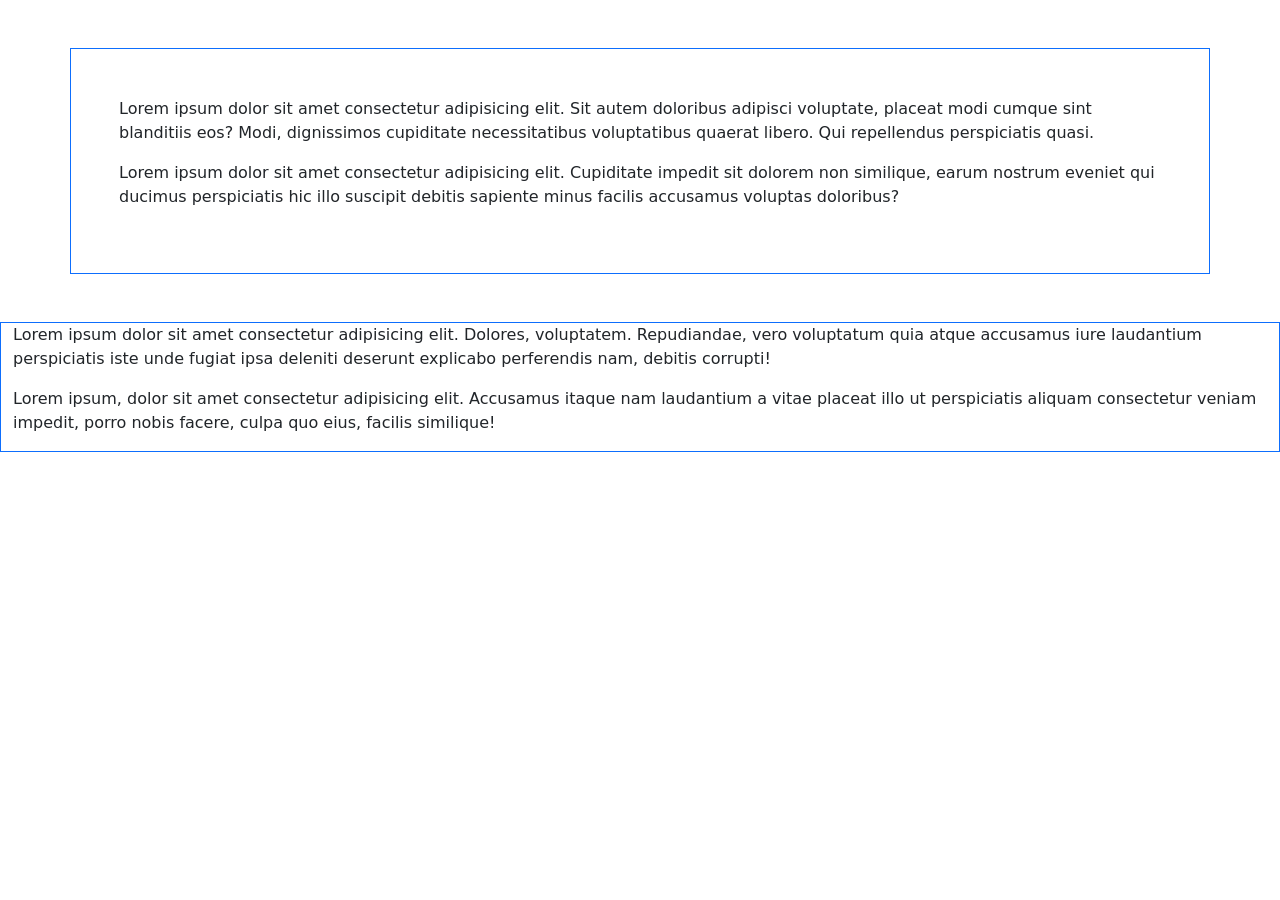
<file: container.html>
<!doctype html>
<html lang="en">
  <head>
    <meta charset="utf-8">
    <meta name="viewport" content="width=device-width, initial-scale=1">
    <title>Bootstrap demo</title>
    <link href="https://cdn.jsdelivr.net/npm/bootstrap@5.3.8/dist/css/bootstrap.min.css" rel="stylesheet" integrity="sha384-sRIl4kxILFvY47J16cr9ZwB07vP4J8+LH7qKQnuqkuIAvNWLzeN8tE5YBujZqJLB" crossorigin="anonymous">
  </head>
  <body>
    <!-- container example -->
     <section class="mt-5">
        <div class="container p-5 border border-primary">
            <p>Lorem ipsum dolor sit amet consectetur adipisicing elit. Sit autem doloribus adipisci voluptate, placeat modi cumque sint blanditiis eos? Modi, dignissimos cupiditate necessitatibus voluptatibus quaerat libero. Qui repellendus perspiciatis quasi.</p>
            <p>Lorem ipsum dolor sit amet consectetur adipisicing elit. Cupiditate impedit sit dolorem non similique, earum nostrum eveniet qui ducimus perspiciatis hic illo suscipit debitis sapiente minus facilis accusamus voluptas doloribus?</p>
        </div>
     </section>
     <!-- container fluid -->
     <section class="mt-5">
        <div class="container-fluid p-7 border border-primary">
            <p>Lorem ipsum dolor sit amet consectetur adipisicing elit. Dolores, voluptatem. Repudiandae, vero voluptatum quia atque accusamus iure laudantium perspiciatis iste unde fugiat ipsa deleniti deserunt explicabo perferendis nam, debitis corrupti!</p>
            <p>Lorem ipsum, dolor sit amet consectetur adipisicing elit. Accusamus itaque nam laudantium a vitae placeat illo ut perspiciatis aliquam consectetur veniam impedit, porro nobis facere, culpa quo eius, facilis similique!</p>
        </div>
     </section>
    <script src="https://cdn.jsdelivr.net/npm/bootstrap@5.3.8/dist/js/bootstrap.bundle.min.js" integrity="sha384-FKyoEForCGlyvwx9Hj09JcYn3nv7wiPVlz7YYwJrWVcXK/BmnVDxM+D2scQbITxI" crossorigin="anonymous"></script>
  </body>
</html>
</file>
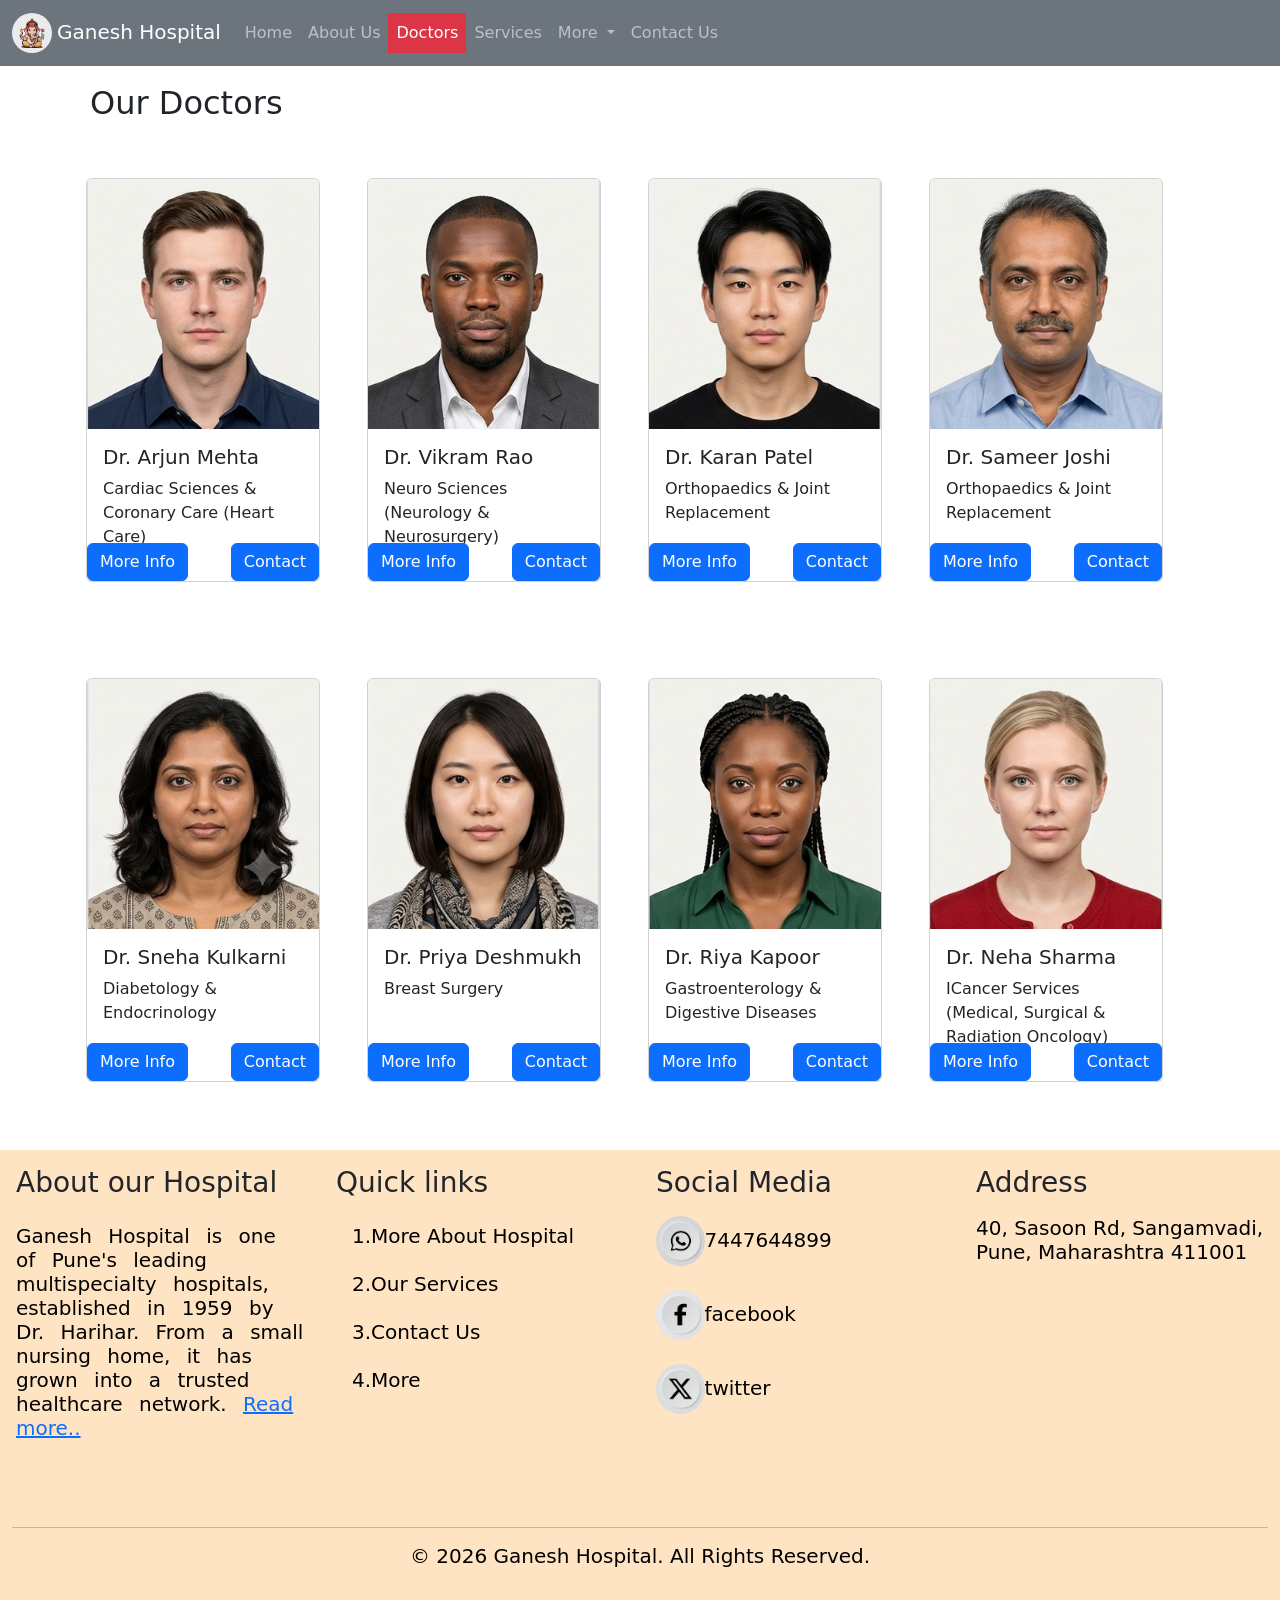
<file: doctors.html>
<!doctype html>
<html lang="en">

<head>
    <meta charset="utf-8">
    <meta name="viewport" content="width=device-width, initial-scale=1">
    <title>Bootstrap demo</title>
    <link href="https://cdn.jsdelivr.net/npm/bootstrap@5.3.8/dist/css/bootstrap.min.css" rel="stylesheet"
        integrity="sha384-sRIl4kxILFvY47J16cr9ZwB07vP4J8+LH7qKQnuqkuIAvNWLzeN8tE5YBujZqJLB" crossorigin="anonymous">
    <link href="static/style.css" rel="stylesheet" type="text/css">
</head>

<body>
    <!-- heder start -->
    <header>
        <nav class="navbar navbar-expand-lg bg-secondary " data-bs-theme="dark">
            <div class="container-fluid">
                <a class="navbar-brand" href="#">
                    <img class="logo" src="images/ganpatibappa.webp" alt="Logo" width="40" height="40"
                        class="d-inline-block align-text-top">Ganesh
                    Hospital</a>
                <button class="navbar-toggler" type="button" data-bs-toggle="collapse"
                    data-bs-target="#navbarSupportedContent" aria-controls="navbarSupportedContent"
                    aria-expanded="false" aria-label="Toggle navigation">
                    <span class="navbar-toggler-icon"></span>
                </button>
                <div class="collapse navbar-collapse" id="navbarSupportedContent">
                    <ul class="navbar-nav me-auto mb-2 mb-lg-0">
                        <li class="nav-item">
                            <a class="nav-link " aria-current="page" href="index.html">Home</a>
                        </li>
                        <li class="nav-item">
                            <a class="nav-link " href="about.html">About
                                Us</a>
                        </li>
                        <li class="nav-item">
                            <a class="nav-link active bg-danger " href="doctors.html">Doctors
                            </a>
                        </li>
                        <li class="nav-item">
                            <a class="nav-link" href="Services.html">Services</a>
                        </li>
                        <li class="nav-item dropdown">
                            <a class="nav-link dropdown-toggle" href="more.html" role="button" data-bs-toggle="dropdown"
                                aria-expanded="false">
                                More
                            </a>
                            <ul class="dropdown-menu">
                                <li><a class="dropdown-item" href="vision.html">Vision</a></li>
                                <li><a class="dropdown-item" href="mission.html">Mission</a></li>
                                <li><a class="dropdown-item" href="history.html">History</a></li>
                            </ul>
                        </li>
                        <li class="nav-item">
                            <a class="nav-link" href="contact.html">Contact
                                Us</a>
                        </li>
                    </ul>
                </div>
            </div>
        </nav>
    </header>
    <!-- header end -->
    <!-- main section start -->
    <main>
        <!-- Our Doctors section start -->
        <section class="ourdoc pb-1">
            <div class="container">
                <div class="row mb-5 p-2 align-items-stretch">
                    <h2 class="mb-5">Our Doctors</h2>
                    <div class="col-md-3 d-flex mb-3">
                        <div class="card h-100">
                            <img src="images/dr1.png" class="card-img-top doctor-img" alt="..." height="225px">
                            <div class="card-body">
                                <h5 class="card-title">Dr. Arjun Mehta</h5>
                                <p class="card-text">Cardiac Sciences & Coronary Care (Heart Care)</p>
                                <button type="button" class="btn btn-primary position-absolute bottom-0 start-0" data-bs-toggle="modal"
                                    data-bs-target="#Arjun">
                                    More Info
                                </button>
                                <button type="button" class="btn btn-primary position-absolute bottom-0 end-0" data-bs-toggle="modal"
                                    data-bs-target="#">
                                    Contact
                                </button>
                            </div>
                        </div>
                    </div>
                    <div class="col-md-3 d-flex mb-3">
                        <div class="card h-100">
                            <img src="images/dr2.png" class="card-img-top doctor-img" alt="..." height="225px">
                            <div class="card-body">
                                <h5 class="card-title">Dr. Vikram Rao</h5>
                                <p class="card-text">Neuro Sciences (Neurology & Neurosurgery)</p>
                                 <button type="button" class="btn btn-primary position-absolute bottom-0 start-0" data-bs-toggle="modal"
                                    data-bs-target="#Vikram">
                                    More Info
                                </button>
                                <button type="button" class="btn btn-primary position-absolute bottom-0 end-0" data-bs-toggle="modal"
                                    data-bs-target="#">
                                    Contact
                                </button>
                            </div>
                        </div>
                    </div>
                    <div class="col-md-3 d-flex mb-3">
                        <div class="card h-100">
                            <img src="images/dr3.png" class="card-img-top doctor-img" alt="..." height="225px">
                            <div class="card-body">
                                <h5 class="card-title">Dr. Karan Patel</h5>
                                <p class="card-text">Orthopaedics & Joint Replacement</p>
                                <button type="button" class="btn btn-primary position-absolute bottom-0 start-0" data-bs-toggle="modal"
                                    data-bs-target="#Karan">
                                    More Info
                                </button>
                                <button type="button" class="btn btn-primary position-absolute bottom-0 end-0" data-bs-toggle="modal"
                                    data-bs-target="#">
                                    Contact
                                </button>
                            </div>
                        </div>
                    </div>
                    <div class="col-md-3 d-flex mb-3">
                        <div class="card h-100">
                            <img src="images/newdr.png" class="card-img-top doctor-img" alt="..." height="225px">
                            <div class="card-body">
                                <h5 class="card-title">Dr. Sameer Joshi</h5>
                                <p class="card-text">Orthopaedics & Joint Replacement</p>
                                <button type="button" class="btn btn-primary position-absolute bottom-0 start-0" data-bs-toggle="modal"
                                    data-bs-target="#Sameer">
                                    More Info
                                </button>
                                <button type="button" class="btn btn-primary position-absolute bottom-0 end-0" data-bs-toggle="modal"
                                    data-bs-target="#">
                                    Contact
                                </button>
                            </div>
                        </div>
                    </div>
                </div>
            </div>
            <div class="container">
                <div class="row mb-5 p-2">

                    <div class="col-md-3 d-flex">
                        <div class="card h-100">
                            <img src="images/dr5.png" class="card-img-top doctor-img" alt="..." height="225px">
                            <div class="card-body">
                                <h5 class="card-title">Dr. Sneha Kulkarni</h5>
                                <p class="card-text">Diabetology & Endocrinology</p>
                                <button type="button" class="btn btn-primary position-absolute bottom-0 start-0" data-bs-toggle="modal"
                                    data-bs-target="#Sneha">
                                    More Info
                                </button>
                                <button type="button" class="btn btn-primary position-absolute bottom-0 end-0" data-bs-toggle="modal"
                                    data-bs-target="#">
                                    Contact
                                </button>
                            </div>
                        </div>
                    </div>
                    <div class="col-md-3 d-flex ">
                        <div class="card h-100">
                            <img src="images/dr6.png" class="card-img-top doctor-img" alt="..." height="250px">
                            <div class="card-body">
                                <h5 class="card-title">Dr. Priya Deshmukh</h5>
                                <p class="card-text">Breast Surgery</p>
                                <button type="button" class="btn btn-primary position-absolute bottom-0 start-0" data-bs-toggle="modal"
                                    data-bs-target="#Priya">
                                    More Info
                                </button>
                                <button type="button" class="btn btn-primary position-absolute bottom-0 end-0" data-bs-toggle="modal"
                                    data-bs-target="#">
                                    Contact
                                </button>
                            </div>
                        </div>

                    </div>
                    <div class="col-md-3 d-flex">
                        <div class="card h-100">
                            <img src="images/dr7.png" class="card-img-top doctor-img" alt="..." height="250px">
                            <div class="card-body">
                                <h5 class="card-title">Dr. Riya Kapoor</h5>
                                <p class="card-text">Gastroenterology & Digestive Diseases</p>
                                <button type="button" class="btn btn-primary position-absolute bottom-0 start-0" data-bs-toggle="modal"
                                    data-bs-target="#Riya">
                                    More Info
                                </button>
                                <button type="button" class="btn btn-primary position-absolute bottom-0 end-0" data-bs-toggle="modal"
                                    data-bs-target="#">
                                    Contact
                                </button>
                            </div>
                        </div>

                    </div>
                    <div class="col-md-3 d-flex ">
                        <div class="card h-100">
                            <img src="images/dr8.png" class="card-img-top doctor-img" alt="..." height="225px">
                            <div class="card-body">
                                <h5 class="card-title">Dr. Neha Sharma</h5>
                                <p class="card-text">ICancer Services (Medical, Surgical & Radiation Oncology)</p>
                                <button type="button" class="btn btn-primary position-absolute bottom-0 start-0" data-bs-toggle="modal"
                                    data-bs-target="#Neha">
                                    More Info
                                </button>
                                <button type="button" class="btn btn-primary position-absolute bottom-0 end-0" data-bs-toggle="modal"
                                    data-bs-target="#">
                                    Contact
                                </button>

                            </div>
                        </div>

                    </div>
                </div>
            </div>
        </section>
        <!-- Our Doctors section end-->
    </main>
    <!-- main section end -->
    <!-- modal data start -->
    <!-- Dr. Arjun Mehta -->
    <div class="modal fade" id="Arjun" data-bs-backdrop="static" data-bs-keyboard="false" tabindex="-1"
        aria-labelledby="staticBackdropLabel" aria-hidden="true">
        <div class="modal-dialog">
            <div class="modal-content">
                <div class="modal-header">
                    <h1 class="modal-title fs-5" id="staticBackdropLabel">Dr. Arjun Mehta</h1>
                    <span>Consultant – Cardiac Sciences & Coronary Care (Heart Care)</span>
                    <button type="button" class="btn-close" data-bs-dismiss="modal" aria-label="Close"></button>
                </div>
                <div class="modal-body">
                   <P>Dr. Arjun Mehta is an experienced cardiologist specializing in the diagnosis and treatment of heart diseases. He has expertise in preventive cardiology, coronary artery disease, heart failure, hypertension, and cardiac emergencies. Dedicated to delivering compassionate, patient-centered care, Dr. Mehta focuses on helping patients maintain optimal heart health through advanced diagnostic techniques and personalized treatment plans.</P>
                </div>
                <div class="modal-footer">
                    <button type="button" class="btn btn-secondary" data-bs-dismiss="modal">Close</button>
                    
                </div>
            </div>
        </div>
    </div>

    <!-- Dr. Vikram Rao -->
    <div class="modal fade" id="Vikram" data-bs-backdrop="static" data-bs-keyboard="false" tabindex="-1"
        aria-labelledby="staticBackdropLabel" aria-hidden="true">
        <div class="modal-dialog">
            <div class="modal-content">
                <div class="modal-header">
                    <h1 class="modal-title fs-5" id="staticBackdropLabel">Dr. Vikram Rao</h1>
                    <span>Consultant – Neuro Sciences (Neurology & Neurosurgery)</span>
                    <button type="button" class="btn-close" data-bs-dismiss="modal" aria-label="Close"></button>
                </div>
                <div class="modal-body">
                   <p>Dr. Vikram Rao is a skilled specialist in Neurology and Neurosurgery with expertise in treating disorders of the brain, spine, and nervous system. His areas of interest include stroke management, epilepsy, movement disorders, brain tumors, and spinal conditions. He is committed to providing comprehensive neurological care using the latest medical and surgical advancements.</p>
                </div>
                <div class="modal-footer">
                    <button type="button" class="btn btn-secondary" data-bs-dismiss="modal">Close</button>
                   
                </div>
            </div>
        </div>
    </div>

    <!-- Dr. Karan Patel -->
     <div class="modal fade" id="Karan" data-bs-backdrop="static" data-bs-keyboard="false" tabindex="-1"
        aria-labelledby="staticBackdropLabel" aria-hidden="true">
        <div class="modal-dialog">
            <div class="modal-content">
                <div class="modal-header">
                    <h1 class="modal-title fs-5" id="staticBackdropLabel">Dr. Karan Patel</h1>
                    <span>Consultant – Orthopaedics & Joint Replacement</span>
                    <button type="button" class="btn-close" data-bs-dismiss="modal" aria-label="Close"></button>
                </div>
                <div class="modal-body">
                   <p>Dr. Karan Patel specializes in the diagnosis and treatment of bone, joint, and musculoskeletal disorders. With expertise in joint replacement, sports injuries, fractures, and arthritis management, he provides advanced orthopedic care focused on restoring mobility, reducing pain, and improving quality of life.</p>
                </div>
                <div class="modal-footer">
                    <button type="button" class="btn btn-secondary" data-bs-dismiss="modal">Close</button>
                   
                </div>
            </div>
        </div>
    </div>
    <!-- Dr. Sameer Joshi -->
     <div class="modal fade" id="Sameer" data-bs-backdrop="static" data-bs-keyboard="false" tabindex="-1"
        aria-labelledby="staticBackdropLabel" aria-hidden="true">
        <div class="modal-dialog">
            <div class="modal-content">
                <div class="modal-header">
                    <h1 class="modal-title fs-5" id="staticBackdropLabel">Dr. Sameer Joshi</h1>
                    <span>Consultant – Orthopaedics & Joint Replacement</span>
                    <button type="button" class="btn-close" data-bs-dismiss="modal" aria-label="Close"></button>
                </div>
                <div class="modal-body">
                   <p>Dr. Sameer Joshi is an accomplished orthopedic surgeon with extensive experience in hip and knee replacement surgeries, trauma care, and minimally invasive orthopedic procedures. He is dedicated to helping patients regain movement and lead active, pain-free lives through personalized treatment plans.</p>
                </div>
                <div class="modal-footer">
                    <button type="button" class="btn btn-secondary" data-bs-dismiss="modal">Close</button>
                   
                </div>
            </div>
        </div>
    </div>
    <!-- Dr. Sneha Kulkarni -->
     <div class="modal fade" id="Sneha" data-bs-backdrop="static" data-bs-keyboard="false" tabindex="-1"
        aria-labelledby="staticBackdropLabel" aria-hidden="true">
        <div class="modal-dialog">
            <div class="modal-content">
                <div class="modal-header">
                    <h1 class="modal-title fs-5" id="staticBackdropLabel">Dr. Sneha Kulkarni</h1>
                    <span>Consultant – Diabetology & Endocrinology</span>
                    <button type="button" class="btn-close" data-bs-dismiss="modal" aria-label="Close"></button>
                </div>
                <div class="modal-body">
                   <p>Dr. Sneha Kulkarni specializes in the management of diabetes, thyroid disorders, hormonal imbalances, and other endocrine conditions. She believes in preventive healthcare and works closely with patients to develop customized treatment strategies that promote long-term health and wellness</p>
                </div>
                <div class="modal-footer">
                    <button type="button" class="btn btn-secondary" data-bs-dismiss="modal">Close</button>
                   
                </div>
            </div>
        </div>
    </div>
    <!-- Dr. Priya Deshmukh -->
     <div class="modal fade" id="Priya" data-bs-backdrop="static" data-bs-keyboard="false" tabindex="-1"
        aria-labelledby="staticBackdropLabel" aria-hidden="true">
        <div class="modal-dialog">
            <div class="modal-content">
                <div class="modal-header">
                    <h1 class="modal-title fs-5" id="staticBackdropLabel">Dr. Priya Deshmukh</h1>
                    <span>Consultant – Breast Surgery</span>
                    <button type="button" class="btn-close" data-bs-dismiss="modal" aria-label="Close"></button>
                </div>
                <div class="modal-body">
                   <p>Dr. Priya Deshmukh is a dedicated breast surgeon with expertise in the diagnosis and surgical management of both benign and malignant breast diseases. She is committed to providing compassionate care, early detection, and personalized treatment options using modern surgical techniques.</p>
                </div>
                <div class="modal-footer">
                    <button type="button" class="btn btn-secondary" data-bs-dismiss="modal">Close</button>
                   
                </div>
            </div>
        </div>
    </div>
    <!-- Dr. Riya Kapoor -->
     <div class="modal fade" id="Riya" data-bs-backdrop="static" data-bs-keyboard="false" tabindex="-1"
        aria-labelledby="staticBackdropLabel" aria-hidden="true">
        <div class="modal-dialog">
            <div class="modal-content">
                <div class="modal-header">
                    <h1 class="modal-title fs-5" id="staticBackdropLabel">Dr. Riya Kapoor</h1>
                    <span>Consultant – Gastroenterology & Digestive Diseases</span>
                    <button type="button" class="btn-close" data-bs-dismiss="modal" aria-label="Close"></button>
                </div>
                <div class="modal-body">
                   <p>Dr. Riya Kapoor specializes in the prevention, diagnosis, and treatment of digestive system disorders. Her expertise includes liver diseases, acid reflux, inflammatory bowel disease, gastrointestinal infections, and digestive health. She emphasizes accurate diagnosis and evidence-based treatment for improved patient outcomes.</p>
                </div>
                <div class="modal-footer">
                    <button type="button" class="btn btn-secondary" data-bs-dismiss="modal">Close</button>
                   
                </div>
            </div>
        </div>
    </div>
    <!--  Dr. Neha Sharma -->
      <div class="modal fade" id="Neha" data-bs-backdrop="static" data-bs-keyboard="false" tabindex="-1"
        aria-labelledby="staticBackdropLabel" aria-hidden="true">
        <div class="modal-dialog">
            <div class="modal-content">
                <div class="modal-header">
                    <h1 class="modal-title fs-5" id="staticBackdropLabel"> Dr. Neha Sharma</h1>
                    <span>Consultant – Cancer Services (Medical, Surgical & Radiation Oncology)</span>
                    <button type="button" class="btn-close" data-bs-dismiss="modal" aria-label="Close"></button>
                </div>
                <div class="modal-body">
                   <p>Dr. Neha Sharma is an experienced oncologist dedicated to providing comprehensive cancer care across medical, surgical, and radiation oncology. She focuses on personalized treatment plans, early cancer detection, and multidisciplinary care to ensure the best possible outcomes while supporting patients throughout their treatment journey.</p>
                </div>
                <div class="modal-footer">
                    <button type="button" class="btn btn-secondary" data-bs-dismiss="modal">Close</button>
                   
                </div>
            </div>
        </div>
    </div>
    <!-- modal data end -->
    <!-- footer start -->
    <section class="container-fluid footerbg">
        <footer class="textstyle">
            <div class="row">
                <div class="col-md-3 p-3">
                    <h3>About our Hospital</h3>
                    <h3 class="a1text mt-4">
                        <p class="spacing">Ganesh
                            Hospital is one of Pune's leading
                            multispecialty hospitals, established in
                            1959 by
                            Dr. Harihar. From a small nursing home, it
                            has grown into a trusted healthcare network.
                            <a class="mt-2" href="about.html">Read
                                more..</a>
                        </p>
                    </h3>

                </div>
                <div class="col-md-3 p-3">
                    <h3>Quick links</h3>
                    <h3 class="a1text mt-4"><a class="tcolor p-3" href="about.html">1.More
                            About Hospital</a></h3>
                    <h3 class="a1text mt-4"><a class="tcolor p-3" href="Services.html">2.Our
                            Services</a></h3>
                    <h3 class="a1text mt-4"><a class="tcolor p-3" href="contact.html">3.Contact Us</a></h3>
                    <h3 class="a1text mt-4"><a class="tcolor p-3" href="more.html">4.More</a></h3>
                </div>
                <div class="col-md-3 p-3">
                    <h3 class="mb-3">Social Media</h3>
                    <a class="t1color " href="#" target="_blank">
                        <h2 class="social-title a1text"><img class="social-icon" src="images/whatsapp.png"
                                alt="WhatsApp">7447644899</h2>
                    </a>
                    <a class="t1color" href="#" target="_blank">
                        <h2 class="social-title a1text mt-4"><img class="social-icon" src="images/facebook.png"
                                alt="whatsapp">facebook</h2>
                    </a>
                    <a class="t1color " href="#" target="_blank">
                        <h2 class="social-title a1text mt-4"><img class="social-icon" src="images/twitter.png"
                                alt="twitter">twitter</h2>
                    </a>
                </div>
                <div class="col-md-3 p-3">
                    <h3>Address</h3>
                    <h3 class="a1text mb-4 mt-3">40, Sasoon Rd,
                        Sangamvadi, Pune, Maharashtra 411001</h3>
                    <iframe
                        src="https://www.google.com/maps/embed?pb=!1m18!1m12!1m3!1d3782.8963782252795!2d73.87715659999999!3d18.533584199999996!2m3!1f0!2f0!3f0!3m2!1i1024!2i768!4f13.1!3m3!1m2!1s0x3bc2c0f827512e15%3A0x47538bcedae49c07!2sRuby%20Hall%20Clinic%20-%20Sassoon%20Road!5e0!3m2!1sen!2sin!4v1782752746983!5m2!1sen!2sin"
                        width="200" height="200" style="border:0;" allowfullscreen loading="lazy"
                        referrerpolicy="strict-origin-when-cross-origin"></iframe>
                    </h1>
                </div>
            </div>
            <hr>
            <h3 class="text-center a1text pb-5">&copy; 2026 Ganesh Hospital.
                All Rights Reserved.</h3>
        </footer>
    </section>
    <!-- footer end -->
    <script src="https://cdn.jsdelivr.net/npm/bootstrap@5.3.8/dist/js/bootstrap.bundle.min.js"
        integrity="sha384-FKyoEForCGlyvwx9Hj09JcYn3nv7wiPVlz7YYwJrWVcXK/BmnVDxM+D2scQbITxI"
        crossorigin="anonymous"></script>
</body>

</html>
</file>
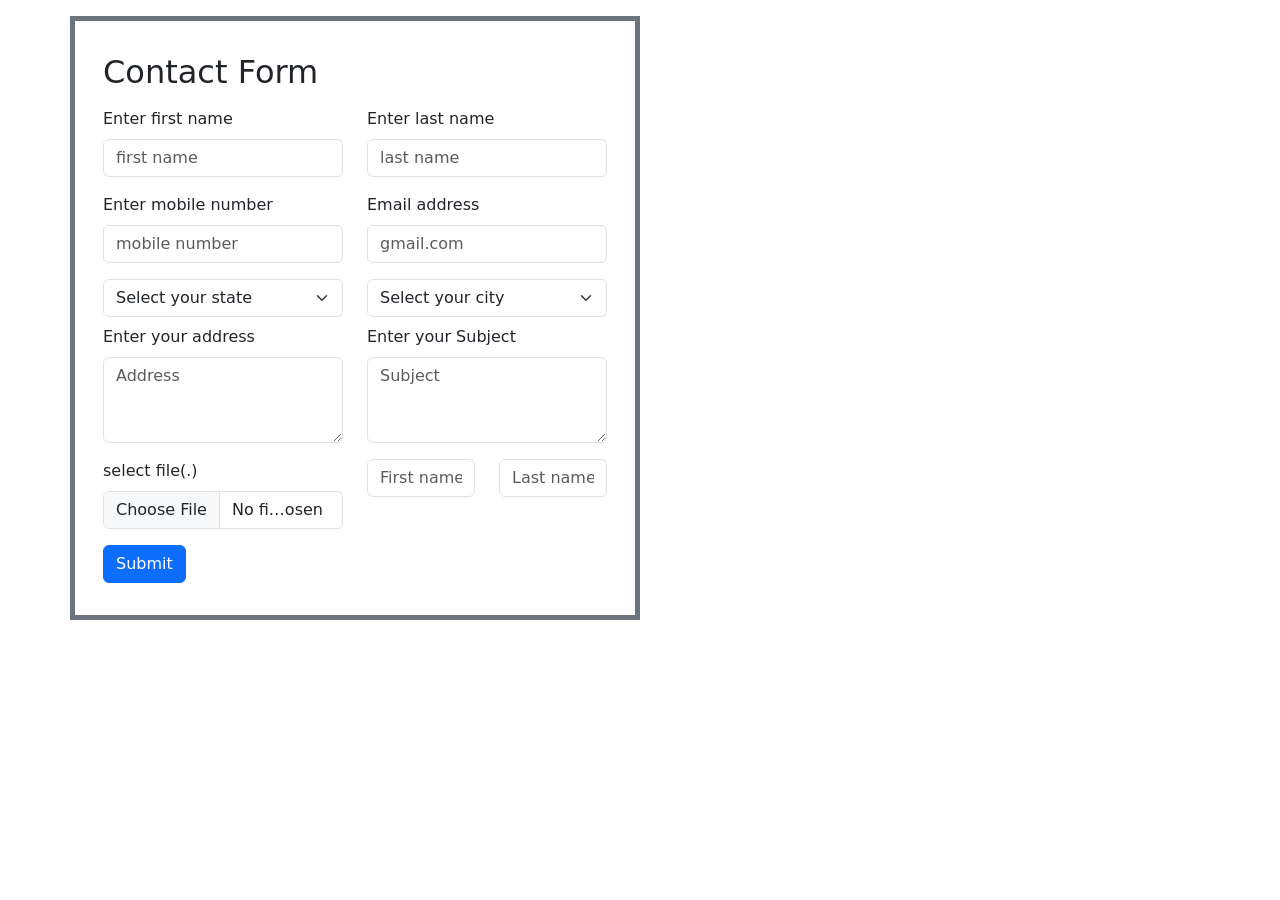
<file: form.html>
<!doctype html>
<html lang="en">

<head>
    <meta charset="utf-8">
    <meta name="viewport" content="width=device-width, initial-scale=1">
    <title>Bootstrap demo</title>
    <link href="https://cdn.jsdelivr.net/npm/bootstrap@5.3.8/dist/css/bootstrap.min.css" rel="stylesheet"
        integrity="sha384-sRIl4kxILFvY47J16cr9ZwB07vP4J8+LH7qKQnuqkuIAvNWLzeN8tE5YBujZqJLB" crossorigin="anonymous">
</head>

<body>
    <section class="container">
        <div>
            <div class="row">
                <!-- contact form -->
                <div class="col-md-6 mt-3 mb-2 border border-secondary border-5 p-3">
                    <form class="container">
                        <div class="row">
                            <h2 class="mt-3 mb-3">Contact Form</h2>
                            <div class="col-md-6">
                                <div class="mb-3 ">
                                    <label for="exampleFormControlInput1" class="form-label">Enter first
                                        name</label>
                                    <input type="name" class="form-control " id="exampleFormControlInput1"
                                        placeholder="first name">
                                </div>
                                <div class="mb-3">
                                    <label for="exampleFormControlInput1" class="form-label">Enter mobile
                                        number</label>
                                    <input type="number" class="form-control" id="exampleFormControlInput1"
                                        placeholder="mobile number">
                                </div>
                                <select class="form-select mb-2" aria-label="Default select example">
                                    <option selected>Select your state</option>
                                    <option value="1">Maharashtra</option>
                                    <option value="2">Goa</option>
                                    <option value="3">Rajsthan</option>
                                </select>
                                <div class="mb-3">
                                    <label for="exampleFormControlTextarea1" class="form-label">Enter your
                                        address</label>
                                    <textarea class="form-control" id="exampleFormControlTextarea1"
                                        placeholder="Address" rows="3"></textarea>
                                </div>
                            </div>
                            <div class="col-md-6">
                                <div class="mb-3">
                                    <label for="exampleFormControlInput1" class="form-label">Enter last name</label>
                                    <input type="name" class="form-control" id="exampleFormControlInput1"
                                        placeholder="last name">
                                </div>
                                <div class="mb-3">
                                    <label for="exampleFormControlInput1" class="form-label">Email address</label>
                                    <input type="email" class="form-control" id="exampleFormControlInput1"
                                        placeholder="gmail.com">
                                </div>
                                <select class="form-select mb-2" aria-label="Default select example">
                                    <option selected>Select your city</option>
                                    <option value="1">Pune</option>
                                    <option value="2">Mumbai</option>
                                    <option value="3">Nagr</option>
                                </select>
                                <div class="mb-3">
                                    <label for="exampleFormControlTextarea1" class="form-label">Enter your
                                        Subject</label>
                                    <textarea class="form-control" id="exampleFormControlTextarea1"
                                        placeholder="Subject" rows="3"></textarea>
                                </div>
                            </div>
                        </div>
                        <div class="row">
                            <div class="col-md-6">
                                <div class="mb-3">
                                    <label for="formFile" class="form-label">select file(.)</label>
                                    <input class="form-control" type="file" id="formFile">
                                </div>
                            </div>
                            <div class="col-md-6">
                                <div class="row">
  <div class="col">
    <input type="text" class="form-control" placeholder="First name" aria-label="First name">
  </div>
  <div class="col">
    <input type="text" class="form-control" placeholder="Last name" aria-label="Last name">
  </div>
</div>
                            </div>
                            <div class="col-md-3"></div>
                            <div class="col-md-3"></div>
                        </div>
                        <div class="row">
                            <div class="col-md-6">
                                <input class="btn btn-primary mb-3" type="submit" value="Submit">
                            </div>
                        </div>
                    </form>
                </div>
            </div>
        </div>
    </section>
    <script src="https://cdn.jsdelivr.net/npm/bootstrap@5.3.8/dist/js/bootstrap.bundle.min.js"
        integrity="sha384-FKyoEForCGlyvwx9Hj09JcYn3nv7wiPVlz7YYwJrWVcXK/BmnVDxM+D2scQbITxI"
        crossorigin="anonymous"></script>
</body>

</html>
</file>
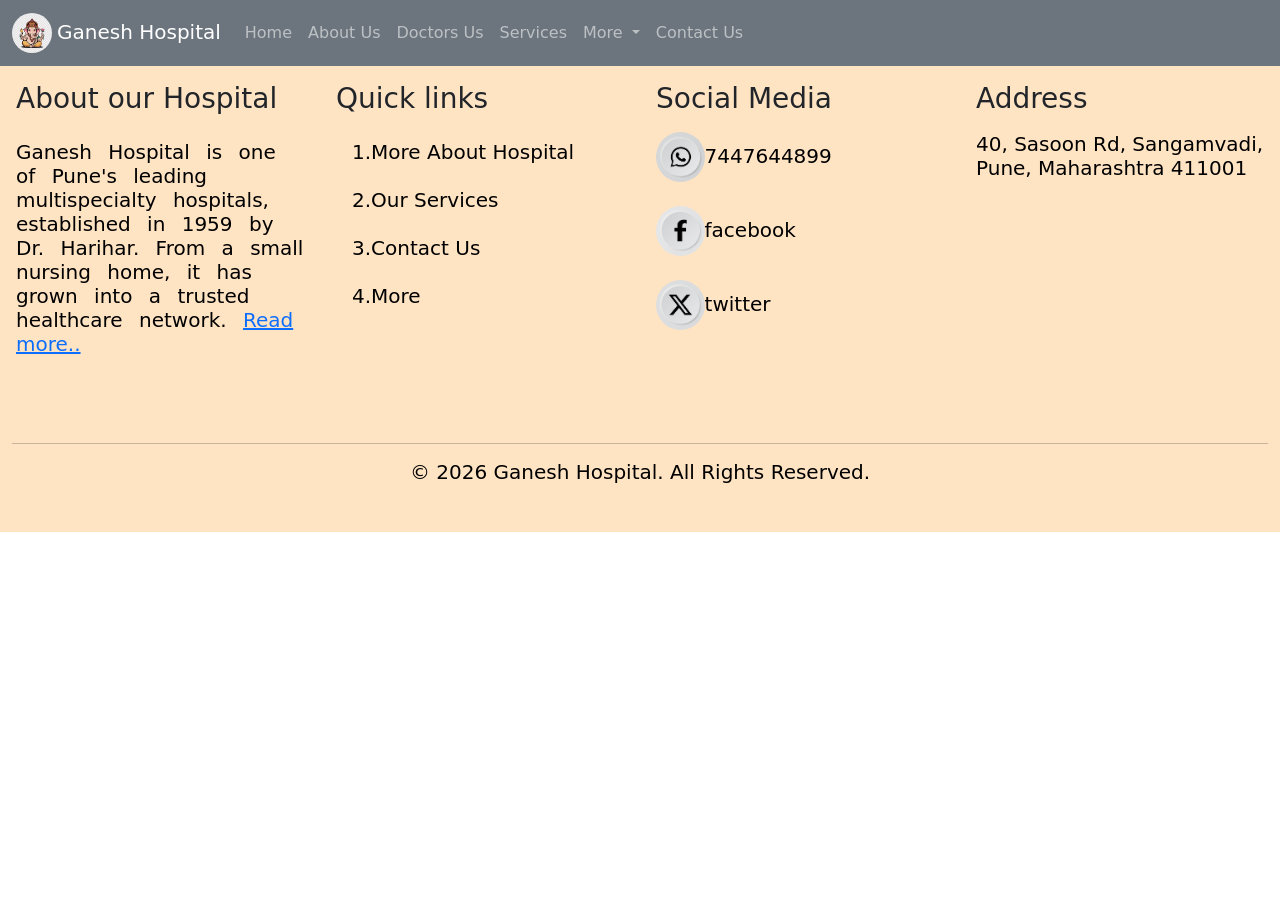
<file: history.html>
<!doctype html>
<html lang="en">
  <head>
    <meta charset="utf-8">
    <meta name="viewport" content="width=device-width, initial-scale=1">
    <title>Bootstrap demo</title>
    <link href="https://cdn.jsdelivr.net/npm/bootstrap@5.3.8/dist/css/bootstrap.min.css" rel="stylesheet" integrity="sha384-sRIl4kxILFvY47J16cr9ZwB07vP4J8+LH7qKQnuqkuIAvNWLzeN8tE5YBujZqJLB" crossorigin="anonymous">
    <link href="static/style.css" rel="stylesheet" type="text/css">
  </head>
  <body>
    <!-- heder start -->
        <header>
            <nav class="navbar navbar-expand-lg bg-secondary "
                data-bs-theme="dark">
                <div class="container-fluid">
                    <a class="navbar-brand" href="#">
                        <img class="logo " src="images/ganpatibappa.webp"
                            alt="Logo"
                            width="40" height="40"
                            class="d-inline-block align-text-top">Ganesh
                        Hospital</a>
                    <button class="navbar-toggler" type="button"
                        data-bs-toggle="collapse"
                        data-bs-target="#navbarSupportedContent"
                        aria-controls="navbarSupportedContent"
                        aria-expanded="false" aria-label="Toggle navigation">
                        <span class="navbar-toggler-icon"></span>
                    </button>
                    <div class="collapse navbar-collapse"
                        id="navbarSupportedContent">
                        <ul class="navbar-nav me-auto mb-2 mb-lg-0">
                            <li class="nav-item">
                                <a class="nav-link "
                                    aria-current="page"
                                    href="index.html">Home</a>
                            </li>
                            <li class="nav-item">
                                <a class="nav-link " href="about.html">About
                                    Us</a>
                            </li>
                            <li class="nav-item">
                                <a class="nav-link " href="doctors.html">Doctors
                                    Us</a>
                            </li>
                            <li class="nav-item">
                                <a class="nav-link"
                                    href="Services.html">Services</a>
                            </li>
                            <li class="nav-item dropdown">
                                <a class="nav-link dropdown-toggle"
                                    href="more.html"
                                    role="button" data-bs-toggle="dropdown"
                                    aria-expanded="false">
                                    More
                                </a>
                                <ul class="dropdown-menu">
                                    <li><a class="dropdown-item"
                                            href="vision.html">Vision</a></li>
                                    <li><a class="dropdown-item"
                                            href="mission.html">Mission</a></li>
                                    <li><a class="dropdown-item active bg-danger"
                                            href="history.html">History</a></li>
                                </ul>
                            </li>
                            <li class="nav-item">
                                <a class="nav-link" href="contact.html">Contact
                                    Us</a>
                            </li>
                        </ul>
                    </div>
                </div>
            </nav>
        </header>
        <!-- header end -->
          <!-- footer start -->
            <section class="container-fluid footerbg">
                <footer class="textstyle">
                    <div class="row">
                        <div class="col-md-3 p-3">
                            <h3>About our Hospital</h3>
                            <h3 class="a1text mt-4"> <p class="spacing">Ganesh
                                    Hospital is one of Pune's leading
                                    multispecialty hospitals, established in
                                    1959 by
                                    Dr. Harihar. From a small nursing home, it
                                    has grown into a trusted healthcare network.
                                    <a class="mt-2" href="about.html">Read
                                    more..</a>
                                    </p></h3>

                        </div>
                        <div class="col-md-3 p-3">
                            <h3>Quick links</h3>
                            <h3 class="a1text mt-4"><a class="tcolor p-3"
                                    href="about.html">1.More
                                    About Hospital</a></h3>
                            <h3 class="a1text mt-4"><a class="tcolor p-3"
                                    href="Services.html">2.Our
                                    Services</a></h3>
                            <h3 class="a1text mt-4"><a class="tcolor p-3"
                                    href="contact.html">3.Contact Us</a></h3>
                            <h3 class="a1text mt-4"><a class="tcolor p-3"
                                    href="more.html">4.More</a></h3>
                        </div>
                        <div class="col-md-3 p-3">
                            <h3 class="mb-3">Social Media</h3>
                            <a class="t1color " href="#" target="_blank">
                                <h2 class="social-title a1text"><img
                                        class="social-icon"
                                        src="images/whatsapp.png"
                                        alt="WhatsApp">7447644899</h2></a>
                            <a class="t1color" href="#" target="_blank">
                                <h2 class="social-title a1text mt-4"><img
                                        class="social-icon"
                                        src="images/facebook.png"
                                        alt="whatsapp">facebook</h2></a>
                            <a class="t1color " href="#" target="_blank">
                                <h2 class="social-title a1text mt-4"><img
                                        class="social-icon"
                                        src="images/twitter.png"
                                        alt="twitter">twitter</h2></a>
                        </div>
                        <div class="col-md-3 p-3">
                            <h3>Address</h3>
                            <h3 class="a1text mb-4 mt-3">40, Sasoon Rd,
                                Sangamvadi, Pune, Maharashtra 411001</h3>
                            <iframe
                                src="https://www.google.com/maps/embed?pb=!1m18!1m12!1m3!1d3782.8963782252795!2d73.87715659999999!3d18.533584199999996!2m3!1f0!2f0!3f0!3m2!1i1024!2i768!4f13.1!3m3!1m2!1s0x3bc2c0f827512e15%3A0x47538bcedae49c07!2sRuby%20Hall%20Clinic%20-%20Sassoon%20Road!5e0!3m2!1sen!2sin!4v1782752746983!5m2!1sen!2sin"
                                width="200" height="200" style="border:0;"
                                allowfullscreen loading="lazy"
                                referrerpolicy="strict-origin-when-cross-origin"></iframe>
                        </h1>
                    </div>
                </div>
                <hr>
                <h3 class="text-center a1text pb-5">&copy; 2026 Ganesh Hospital.
                    All Rights Reserved.</h3>
            </footer>
            </section>
            <!-- footer end -->
    <script src="https://cdn.jsdelivr.net/npm/bootstrap@5.3.8/dist/js/bootstrap.bundle.min.js" integrity="sha384-FKyoEForCGlyvwx9Hj09JcYn3nv7wiPVlz7YYwJrWVcXK/BmnVDxM+D2scQbITxI" crossorigin="anonymous"></script>
  </body>
</html>
</file>
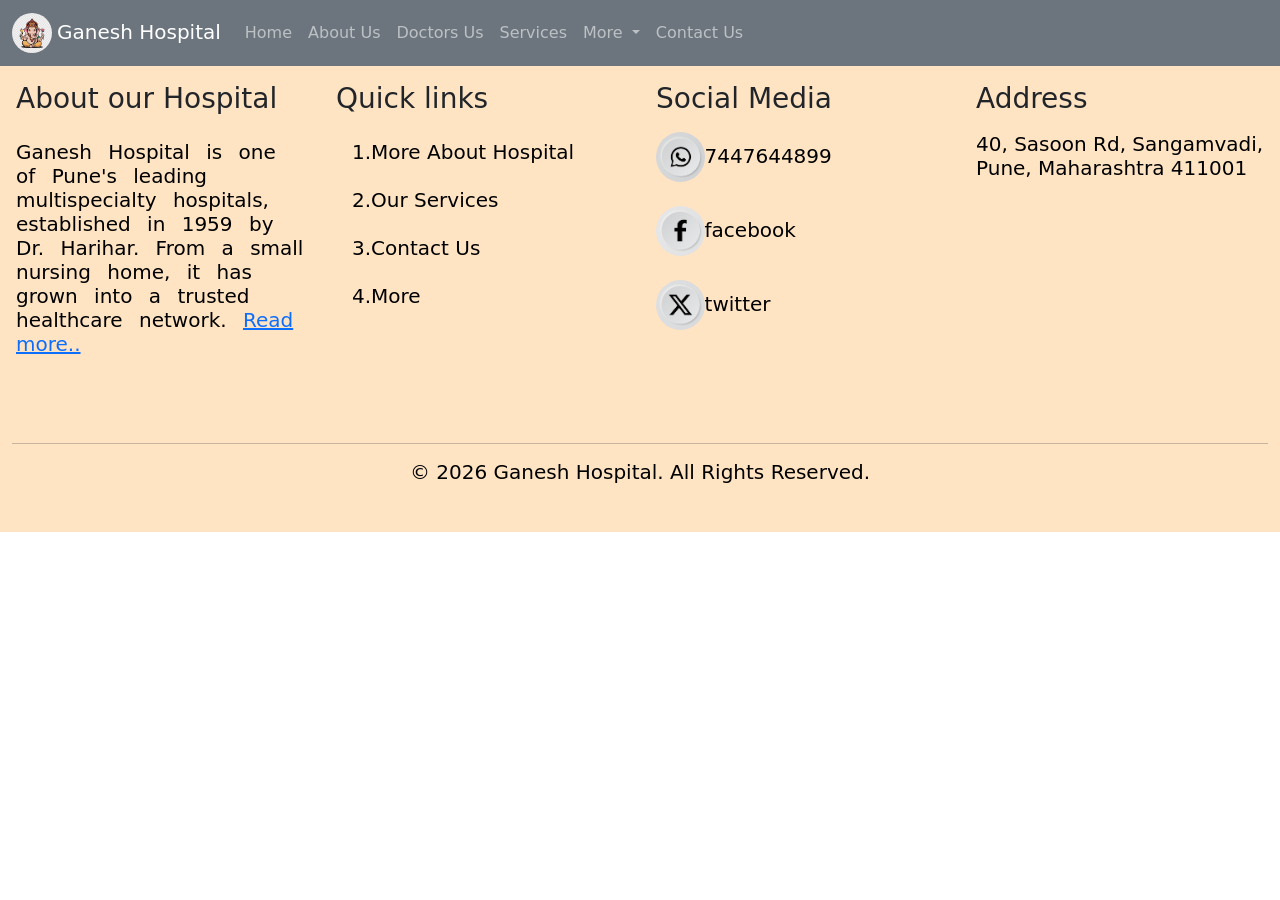
<file: mission.html>
<!doctype html>
<html lang="en">
  <head>
    <meta charset="utf-8">
    <meta name="viewport" content="width=device-width, initial-scale=1">
    <title>Bootstrap demo</title>
    <link href="https://cdn.jsdelivr.net/npm/bootstrap@5.3.8/dist/css/bootstrap.min.css" rel="stylesheet" integrity="sha384-sRIl4kxILFvY47J16cr9ZwB07vP4J8+LH7qKQnuqkuIAvNWLzeN8tE5YBujZqJLB" crossorigin="anonymous">
    <link href="static/style.css" rel="stylesheet" type="text/css">
  </head>
  <body>
    <!-- heder start -->
        <header>
            <nav class="navbar navbar-expand-lg bg-secondary "
                data-bs-theme="dark">
                <div class="container-fluid">
                    <a class="navbar-brand" href="#">
                        <img class="logo " src="images/ganpatibappa.webp"
                            alt="Logo"
                            width="40" height="40"
                            class="d-inline-block align-text-top">Ganesh
                        Hospital</a>
                    <button class="navbar-toggler" type="button"
                        data-bs-toggle="collapse"
                        data-bs-target="#navbarSupportedContent"
                        aria-controls="navbarSupportedContent"
                        aria-expanded="false" aria-label="Toggle navigation">
                        <span class="navbar-toggler-icon"></span>
                    </button>
                    <div class="collapse navbar-collapse"
                        id="navbarSupportedContent">
                        <ul class="navbar-nav me-auto mb-2 mb-lg-0">
                            <li class="nav-item">
                                <a class="nav-link "
                                    aria-current="page"
                                    href="index.html">Home</a>
                            </li>
                            <li class="nav-item">
                                <a class="nav-link " href="about.html">About
                                    Us</a>
                            </li>
                            <li class="nav-item">
                                <a class="nav-link " href="doctors.html">Doctors
                                    Us</a>
                            </li>
                            <li class="nav-item">
                                <a class="nav-link"
                                    href="Services.html">Services</a>
                            </li>
                            <li class="nav-item dropdown">
                                <a class="nav-link dropdown-toggle"
                                    href="more.html"
                                    role="button" data-bs-toggle="dropdown"
                                    aria-expanded="false">
                                    More
                                </a>
                                <ul class="dropdown-menu">
                                    <li><a class="dropdown-item"
                                            href="vision.html">Vision</a></li>
                                    <li><a class="dropdown-item active bg-danger"
                                            href="mission.html">Mission</a></li>
                                    <li><a class="dropdown-item"
                                            href="history.html">History</a></li>
                                </ul>
                            </li>
                            <li class="nav-item">
                                <a class="nav-link" href="contact.html">Contact
                                    Us</a>
                            </li>
                        </ul>
                    </div>
                </div>
            </nav>
        </header>
        <!-- header end -->
           <!-- footer start -->
            <section class="container-fluid footerbg">
                <footer class="textstyle">
                    <div class="row">
                        <div class="col-md-3 p-3">
                            <h3>About our Hospital</h3>
                            <h3 class="a1text mt-4"> <p class="spacing">Ganesh
                                    Hospital is one of Pune's leading
                                    multispecialty hospitals, established in
                                    1959 by
                                    Dr. Harihar. From a small nursing home, it
                                    has grown into a trusted healthcare network.
                                    <a class="mt-2" href="about.html">Read
                                    more..</a>
                                    </p></h3>

                        </div>
                        <div class="col-md-3 p-3">
                            <h3>Quick links</h3>
                            <h3 class="a1text mt-4"><a class="tcolor p-3"
                                    href="about.html">1.More
                                    About Hospital</a></h3>
                            <h3 class="a1text mt-4"><a class="tcolor p-3"
                                    href="Services.html">2.Our
                                    Services</a></h3>
                            <h3 class="a1text mt-4"><a class="tcolor p-3"
                                    href="contact.html">3.Contact Us</a></h3>
                            <h3 class="a1text mt-4"><a class="tcolor p-3"
                                    href="more.html">4.More</a></h3>
                        </div>
                        <div class="col-md-3 p-3">
                            <h3 class="mb-3">Social Media</h3>
                            <a class="t1color " href="#" target="_blank">
                                <h2 class="social-title a1text"><img
                                        class="social-icon"
                                        src="images/whatsapp.png"
                                        alt="WhatsApp">7447644899</h2></a>
                            <a class="t1color" href="#" target="_blank">
                                <h2 class="social-title a1text mt-4"><img
                                        class="social-icon"
                                        src="images/facebook.png"
                                        alt="whatsapp">facebook</h2></a>
                            <a class="t1color " href="#" target="_blank">
                                <h2 class="social-title a1text mt-4"><img
                                        class="social-icon"
                                        src="images/twitter.png"
                                        alt="twitter">twitter</h2></a>
                        </div>
                        <div class="col-md-3 p-3">
                            <h3>Address</h3>
                            <h3 class="a1text mb-4 mt-3">40, Sasoon Rd,
                                Sangamvadi, Pune, Maharashtra 411001</h3>
                            <iframe
                                src="https://www.google.com/maps/embed?pb=!1m18!1m12!1m3!1d3782.8963782252795!2d73.87715659999999!3d18.533584199999996!2m3!1f0!2f0!3f0!3m2!1i1024!2i768!4f13.1!3m3!1m2!1s0x3bc2c0f827512e15%3A0x47538bcedae49c07!2sRuby%20Hall%20Clinic%20-%20Sassoon%20Road!5e0!3m2!1sen!2sin!4v1782752746983!5m2!1sen!2sin"
                                width="200" height="200" style="border:0;"
                                allowfullscreen loading="lazy"
                                referrerpolicy="strict-origin-when-cross-origin"></iframe>
                        </h1>
                    </div>
                </div>
                <hr>
                <h3 class="text-center a1text pb-5">&copy; 2026 Ganesh Hospital.
                    All Rights Reserved.</h3>
            </footer>
            </section>
            <!-- footer end -->
    <script src="https://cdn.jsdelivr.net/npm/bootstrap@5.3.8/dist/js/bootstrap.bundle.min.js" integrity="sha384-FKyoEForCGlyvwx9Hj09JcYn3nv7wiPVlz7YYwJrWVcXK/BmnVDxM+D2scQbITxI" crossorigin="anonymous"></script>
  </body>
</html>
</file>
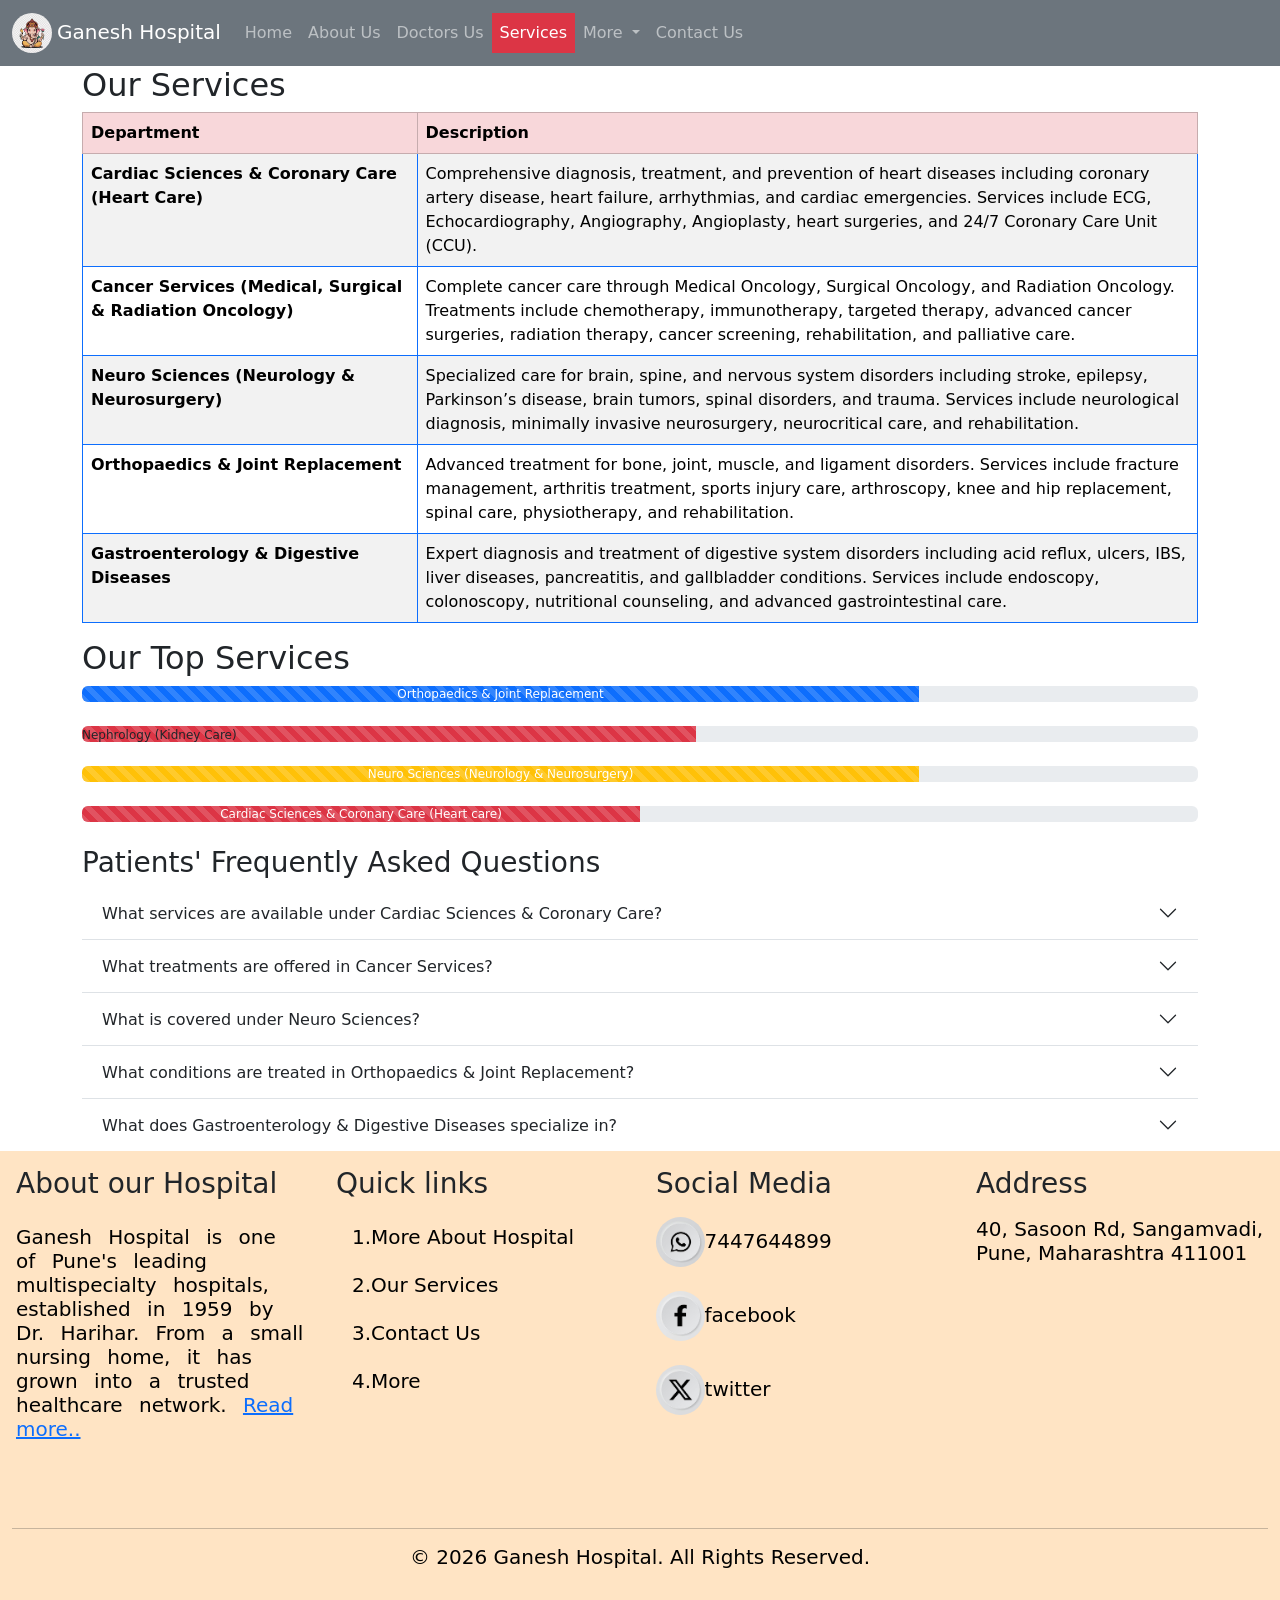
<file: Services.html>
<!doctype html>
<html lang="en">
    <head>
        <meta charset="utf-8">
        <meta name="viewport" content="width=device-width, initial-scale=1">
        <title>Home</title>
        <link
            href="https://cdn.jsdelivr.net/npm/bootstrap@5.3.8/dist/css/bootstrap.min.css"
            rel="stylesheet"
            integrity="sha384-sRIl4kxILFvY47J16cr9ZwB07vP4J8+LH7qKQnuqkuIAvNWLzeN8tE5YBujZqJLB"
            crossorigin="anonymous">
            <link href="static/style.css" rel="stylesheet" type="text/css">
    </head>
    <body>
        <!-- heder start -->
        <header>
            <nav class="navbar navbar-expand-lg bg-secondary "
                data-bs-theme="dark">
                <div class="container-fluid">
                    <a class="navbar-brand" href="#">
                        <img class="logo" src="images/ganpatibappa.webp"
                            alt="Logo"
                            width="40" height="40"
                            class="d-inline-block align-text-top">Ganesh
                        Hospital</a>
                    <button class="navbar-toggler" type="button"
                        data-bs-toggle="collapse"
                        data-bs-target="#navbarSupportedContent"
                        aria-controls="navbarSupportedContent"
                        aria-expanded="false" aria-label="Toggle navigation">
                        <span class="navbar-toggler-icon"></span>
                    </button>
                    <div class="collapse navbar-collapse"
                        id="navbarSupportedContent">
                        <ul class="navbar-nav me-auto mb-2 mb-lg-0">
                            <li class="nav-item">
                                <a class="nav-link "
                                    aria-current="page"
                                    href="index.html">Home</a>
                            </li>
                            <li class="nav-item">
                                <a class="nav-link " href="about.html">About
                                    Us</a>
                            </li>
                            <li class="nav-item">
                                <a class="nav-link " href="doctors.html">Doctors
                                    Us</a>
                            </li>
                            <li class="nav-item">
                                <a class="nav-link active bg-danger"
                                    href="Services.html">Services</a>
                            </li>
                            <li class="nav-item dropdown">
                                <a class="nav-link dropdown-toggle"
                                    href="more.html"
                                    role="button" data-bs-toggle="dropdown"
                                    aria-expanded="false">
                                    More
                                </a>
                                <ul class="dropdown-menu">
                                    <li><a class="dropdown-item"
                                            href="vision.html">Vision</a></li>
                                    <li><a class="dropdown-item"
                                            href="mission.html">Mission</a></li>
                                    <li><a class="dropdown-item"
                                            href="history.html">History</a></li>
                                </ul>
                            </li>
                            <li class="nav-item">
                                <a class="nav-link" href="contact.html">Contact
                                    Us</a>
                            </li>
                        </ul>
                    </div>
                </div>
            </nav>
        </header>
        <!-- header end -->
        <main>
            <!-- table section start -->
            <section>
                <div class="container">
                    <div class="row">
                        <div class="col-md-12">
                            <h2>Our Services</h2>
                            <div class="table-responsive">
                                <table class="table  table-striped table table-hover table-bordered border-primary">
                                    <thead class="table-danger">
                                        <tr>
                                            <th
                                                style="width:30%;">Department</th>
                                            <th>Description</th>
                                        </tr>
                                    </thead>
                                    <tbody>
                                        <tr>
                                            <td><strong>Cardiac Sciences &amp;
                                                    Coronary Care (Heart
                                                    Care)</strong></td>
                                            <td>
                                                Comprehensive diagnosis,
                                                treatment, and prevention of
                                                heart diseases including
                                                coronary artery disease, heart
                                                failure, arrhythmias, and
                                                cardiac emergencies. Services
                                                include ECG, Echocardiography,
                                                Angiography, Angioplasty, heart
                                                surgeries, and 24/7 Coronary
                                                Care Unit (CCU).
                                            </td>
                                        </tr>

                                        <tr style="background-color:#f8f9fa;">
                                            <td><strong>Cancer Services
                                                    (Medical, Surgical &amp;
                                                    Radiation
                                                    Oncology)</strong></td>
                                            <td>
                                                Complete cancer care through
                                                Medical Oncology, Surgical
                                                Oncology, and Radiation
                                                Oncology. Treatments include
                                                chemotherapy, immunotherapy,
                                                targeted therapy, advanced
                                                cancer surgeries, radiation
                                                therapy, cancer screening,
                                                rehabilitation, and palliative
                                                care.
                                            </td>
                                        </tr>

                                        <tr>
                                            <td><strong>Neuro Sciences
                                                    (Neurology &amp;
                                                    Neurosurgery)</strong></td>
                                            <td>
                                                Specialized care for brain,
                                                spine, and nervous system
                                                disorders including stroke,
                                                epilepsy, Parkinson’s disease,
                                                brain tumors, spinal disorders,
                                                and trauma. Services include
                                                neurological diagnosis,
                                                minimally invasive neurosurgery,
                                                neurocritical care, and
                                                rehabilitation.
                                            </td>
                                        </tr>

                                        <tr style="background-color:#f8f9fa;">
                                            <td><strong>Orthopaedics &amp; Joint
                                                    Replacement</strong></td>
                                            <td>
                                                Advanced treatment for bone,
                                                joint, muscle, and ligament
                                                disorders. Services include
                                                fracture management, arthritis
                                                treatment, sports injury care,
                                                arthroscopy, knee and hip
                                                replacement, spinal care,
                                                physiotherapy, and
                                                rehabilitation.
                                            </td>
                                        </tr>

                                        <tr>
                                            <td><strong>Gastroenterology &amp;
                                                    Digestive
                                                    Diseases</strong></td>
                                            <td>
                                                Expert diagnosis and treatment
                                                of digestive system disorders
                                                including acid reflux, ulcers,
                                                IBS, liver diseases,
                                                pancreatitis, and gallbladder
                                                conditions. Services include
                                                endoscopy, colonoscopy,
                                                nutritional counseling, and
                                                advanced gastrointestinal care.
                                            </td>
                                        </tr>
                                    </tbody>
                                </table>
                            </div>
                        </div>
                    </div>
                </div>
            </section>
            <section>
                <div class="container">
                    <div class="row">
                        <div class="col-md-12">
                            <h2>Our Top Services</h2>
                            <div class="progress mb-4 " role="progressbar"
                                aria-label="Success example" aria-valuenow="25"
                                aria-valuemin="0" aria-valuemax="100">
                                <div
                                    class="progress-bar progress-bar-striped progress-bar-animated"
                                    style="width: 75%">Orthopaedics & Joint
                                    Replacement</div>
                            </div>
                            <div class="progress  mb-4" role="progressbar"
                                aria-label="Info example" aria-valuenow="50"
                                aria-valuemin="0" aria-valuemax="100">
                                <div
                                    class="bg-danger progress-bar-striped progress-bar-animated"
                                    style="width: 55%">Nephrology (Kidney
                                    Care)</div>
                            </div>
                            <div class="progress  mb-4" role="progressbar"
                                aria-label="Warning example" aria-valuenow="75"
                                aria-valuemin="0" aria-valuemax="100">
                                <div
                                    class="progress-bar bg-warning progress-bar-striped progress-bar-animated"
                                    style="width: 75%">Neuro Sciences (Neurology
                                    & Neurosurgery)</div>
                            </div>
                            <div class="progress  mb-4" role="progressbar"
                                aria-label="Danger example" aria-valuenow="100"
                                aria-valuemin="0" aria-valuemax="100">
                                <div
                                    class="progress-bar bg-danger progress-bar-striped progress-bar-animated"
                                    style="width: 50%">Cardiac Sciences &
                                    Coronary Care (Heart care)</div>
                            </div>
                        </div>
                    </div>
                </div>
            </section>
            <!-- table secton end -->
            <!-- Questions start -->
            <section>
                <div class="container">
                    <div class="row">
                        <h3>Patients' Frequently Asked Questions</h3>
                        <div class="col-md-12">
                            <div class="accordion accordion-flush"
                                id="accordionFlushExample">
                                <div class="accordion-item">
                                    <h2 class="accordion-header">
                                        <button
                                            class="accordion-button collapsed"
                                            type="button"
                                            data-bs-toggle="collapse"
                                            data-bs-target="#flush-collapseOne"
                                            aria-expanded="false"
                                            aria-controls="flush-collapseOne">
                                            What services are available under
                                            Cardiac Sciences & Coronary Care?
                                        </button>
                                    </h2>
                                    <div id="flush-collapseOne"
                                        class="accordion-collapse collapse"
                                        data-bs-parent="#accordionFlushExample">
                                        <div class="accordion-body">Cardiac
                                            Sciences & Coronary Care provides
                                            comprehensive diagnosis, treatment,
                                            and management of heart-related
                                            conditions, including coronary
                                            artery disease, heart failure,
                                            arrhythmias, and emergency cardiac
                                            care.</div>
                                    </div>
                                </div>
                                <div class="accordion-item">
                                    <h2 class="accordion-header">
                                        <button
                                            class="accordion-button collapsed"
                                            type="button"
                                            data-bs-toggle="collapse"
                                            data-bs-target="#flush-collapseTwo"
                                            aria-expanded="false"
                                            aria-controls="flush-collapseTwo">
                                            What treatments are offered in
                                            Cancer Services?
                                        </button>
                                    </h2>
                                    <div id="flush-collapseTwo"
                                        class="accordion-collapse collapse"
                                        data-bs-parent="#accordionFlushExample">
                                        <div class="accordion-body">Cancer
                                            Services include Medical Oncology
                                            (chemotherapy, immunotherapy,
                                            targeted therapy), Surgical Oncology
                                            (cancer surgeries), and Radiation
                                            Oncology (radiation therapy) for
                                            comprehensive cancer care.</div>
                                    </div>
                                </div>
                                <div class="accordion-item">
                                    <h2 class="accordion-header">
                                        <button
                                            class="accordion-button collapsed"
                                            type="button"
                                            data-bs-toggle="collapse"
                                            data-bs-target="#flush-collapseThree"
                                            aria-expanded="false"
                                            aria-controls="flush-collapseThree">
                                            What is covered under Neuro
                                            Sciences?
                                        </button>
                                    </h2>
                                    <div id="flush-collapseThree"
                                        class="accordion-collapse collapse"
                                        data-bs-parent="#accordionFlushExample">
                                        <div class="accordion-body">Neuro
                                            Sciences includes Neurology for
                                            diagnosing and treating disorders of
                                            the brain, spine, and nerves, and
                                            Neurosurgery for surgical treatment
                                            of neurological conditions.</div>
                                    </div>
                                </div>
                                <div class="accordion-item">
                                    <h2 class="accordion-header">
                                        <button
                                            class="accordion-button collapsed"
                                            type="button"
                                            data-bs-toggle="collapse"
                                            data-bs-target="#flush-collapseFour"
                                            aria-expanded="false"
                                            aria-controls="flush-collapseFour">
                                            What conditions are treated in
                                            Orthopaedics & Joint Replacement?
                                        </button>
                                    </h2>
                                    <div id="flush-collapseFour"
                                        class="accordion-collapse collapse"
                                        data-bs-parent="#accordionFlushExample">
                                        <div class="accordion-body">Orthopaedics
                                            & Joint Replacement focuses on
                                            treating bone, joint, muscle, and
                                            ligament conditions, including
                                            fractures, arthritis, sports
                                            injuries, and joint replacement
                                            surgeries.</div>
                                    </div>
                                </div>
                                <div class="accordion-item">
                                    <h2 class="accordion-header">
                                        <button
                                            class="accordion-button collapsed"
                                            type="button"
                                            data-bs-toggle="collapse"
                                            data-bs-target="#flush-collapseFive"
                                            aria-expanded="false"
                                            aria-controls="flush-collapseFive">
                                            What does Gastroenterology &
                                            Digestive Diseases specialize in?
                                        </button>
                                    </h2>
                                    <div id="flush-collapseFive"
                                        class="accordion-collapse collapse"
                                        data-bs-parent="#accordionFlushExample ">
                                        <div
                                            class="accordion-body">Gastroenterology
                                            & Digestive Diseases specializes in
                                            the diagnosis and treatment of
                                            disorders affecting the digestive
                                            system, including the stomach,
                                            intestines, liver, pancreas, and
                                            gallbladder.</div>
                                    </div>
                                </div>
                            </div>
                        </div>
                    </div>
                </div>
            </section>
            <!-- Questions end -->
        </main>
         <!-- footer start -->
            <section class="container-fluid footerbg">
                <footer class="textstyle">
                    <div class="row">
                        <div class="col-md-3 p-3">
                            <h3>About our Hospital</h3>
                            <h3 class="a1text mt-4"> <p class="spacing">Ganesh
                                    Hospital is one of Pune's leading
                                    multispecialty hospitals, established in
                                    1959 by
                                    Dr. Harihar. From a small nursing home, it
                                    has grown into a trusted healthcare network.
                                    <a class="mt-2" href="about.html">Read
                                    more..</a>
                                    </p></h3>

                        </div>
                        <div class="col-md-3 p-3">
                            <h3>Quick links</h3>
                            <h3 class="a1text mt-4"><a class="tcolor p-3"
                                    href="about.html">1.More
                                    About Hospital</a></h3>
                            <h3 class="a1text mt-4"><a class="tcolor p-3"
                                    href="Services.html">2.Our
                                    Services</a></h3>
                            <h3 class="a1text mt-4"><a class="tcolor p-3"
                                    href="contact.html">3.Contact Us</a></h3>
                            <h3 class="a1text mt-4"><a class="tcolor p-3"
                                    href="more.html">4.More</a></h3>
                        </div>
                        <div class="col-md-3 p-3">
                            <h3 class="mb-3">Social Media</h3>
                            <a class="t1color " href="#" target="_blank">
                                <h2 class="social-title a1text"><img
                                        class="social-icon"
                                        src="images/whatsapp.png"
                                        alt="WhatsApp">7447644899</h2></a>
                            <a class="t1color" href="#" target="_blank">
                                <h2 class="social-title a1text mt-4"><img
                                        class="social-icon"
                                        src="images/facebook.png"
                                        alt="whatsapp">facebook</h2></a>
                            <a class="t1color " href="#" target="_blank">
                                <h2 class="social-title a1text mt-4"><img
                                        class="social-icon"
                                        src="images/twitter.png"
                                        alt="twitter">twitter</h2></a>
                        </div>
                        <div class="col-md-3 p-3">
                            <h3>Address</h3>
                            <h3 class="a1text mb-4 mt-3">40, Sasoon Rd,
                                Sangamvadi, Pune, Maharashtra 411001</h3>
                            <iframe
                                src="https://www.google.com/maps/embed?pb=!1m18!1m12!1m3!1d3782.8963782252795!2d73.87715659999999!3d18.533584199999996!2m3!1f0!2f0!3f0!3m2!1i1024!2i768!4f13.1!3m3!1m2!1s0x3bc2c0f827512e15%3A0x47538bcedae49c07!2sRuby%20Hall%20Clinic%20-%20Sassoon%20Road!5e0!3m2!1sen!2sin!4v1782752746983!5m2!1sen!2sin"
                                width="200" height="200" style="border:0;"
                                allowfullscreen loading="lazy"
                                referrerpolicy="strict-origin-when-cross-origin"></iframe>
                        </h1>
                    </div>
                </div>
                <hr>
                <h3 class="text-center a1text pb-5">&copy; 2026 Ganesh Hospital.
                    All Rights Reserved.</h3>
            </footer>
            </section>
            <!-- footer end -->
        <script
            src="https://cdn.jsdelivr.net/npm/bootstrap@5.3.8/dist/js/bootstrap.bundle.min.js"
            integrity="sha384-FKyoEForCGlyvwx9Hj09JcYn3nv7wiPVlz7YYwJrWVcXK/BmnVDxM+D2scQbITxI"
            crossorigin="anonymous"></script>
    </body>
</html>
</file>
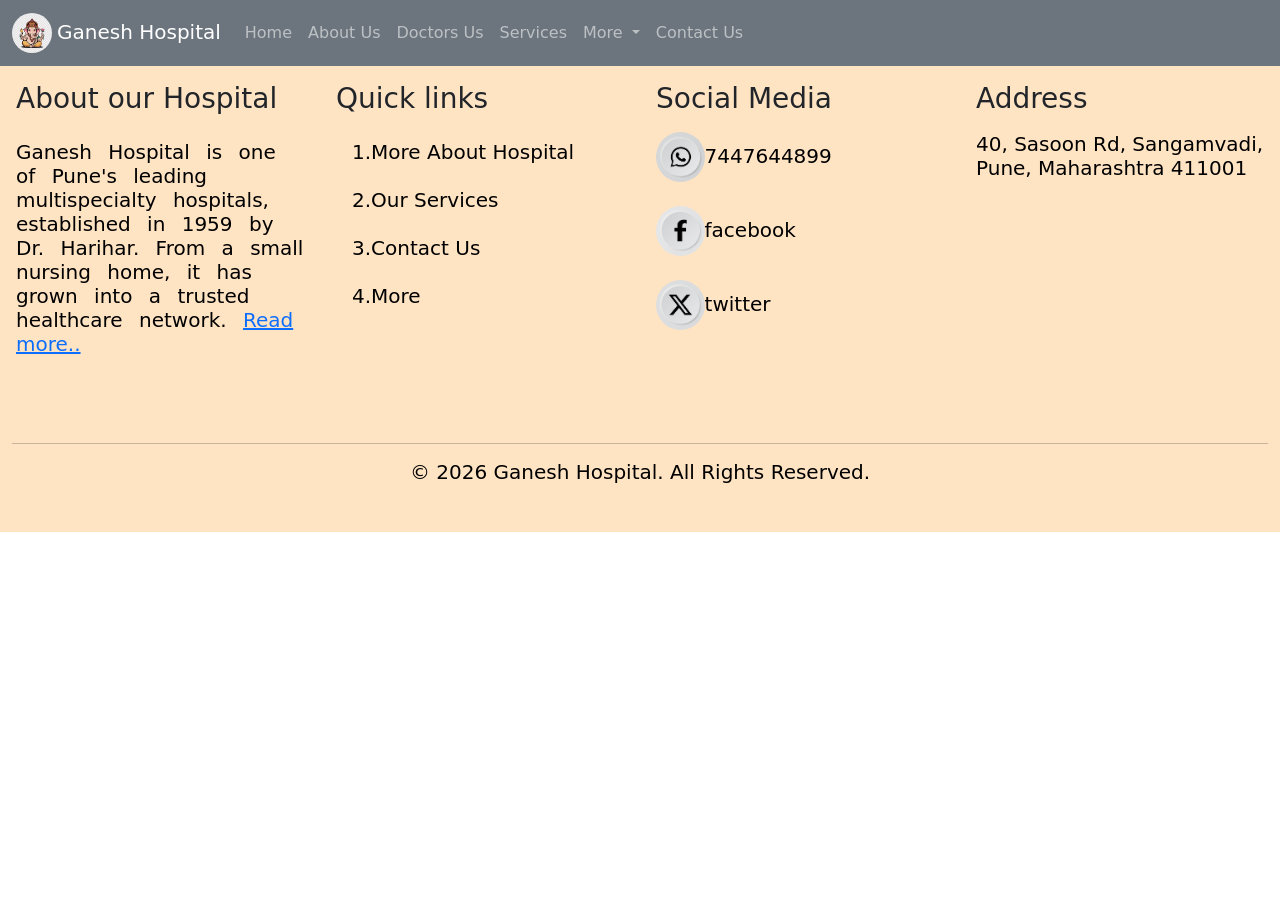
<file: vision.html>
<!doctype html>
<html lang="en">
  <head>
    <meta charset="utf-8">
    <meta name="viewport" content="width=device-width, initial-scale=1">
    <title>Bootstrap demo</title>
    <link href="https://cdn.jsdelivr.net/npm/bootstrap@5.3.8/dist/css/bootstrap.min.css" rel="stylesheet" integrity="sha384-sRIl4kxILFvY47J16cr9ZwB07vP4J8+LH7qKQnuqkuIAvNWLzeN8tE5YBujZqJLB" crossorigin="anonymous">
    <link href="static/style.css" rel="stylesheet" type="text/css">
  </head>
  <body>
    <!-- heder start -->
        <header>
            <nav class="navbar navbar-expand-lg bg-secondary "
                data-bs-theme="dark">
                <div class="container-fluid">
                    <a class="navbar-brand" href="#">
                        <img class="logo " src="images/ganpatibappa.webp"
                            alt="Logo"
                            width="40" height="40"
                            class="d-inline-block align-text-top">Ganesh
                        Hospital</a>
                    <button class="navbar-toggler" type="button"
                        data-bs-toggle="collapse"
                        data-bs-target="#navbarSupportedContent"
                        aria-controls="navbarSupportedContent"
                        aria-expanded="false" aria-label="Toggle navigation">
                        <span class="navbar-toggler-icon"></span>
                    </button>
                    <div class="collapse navbar-collapse"
                        id="navbarSupportedContent">
                        <ul class="navbar-nav me-auto mb-2 mb-lg-0">
                            <li class="nav-item">
                                <a class="nav-link "
                                    aria-current="page"
                                    href="index.html">Home</a>
                            </li>
                            <li class="nav-item">
                                <a class="nav-link " href="about.html">About
                                    Us</a>
                            </li>
                            <li class="nav-item">
                                <a class="nav-link " href="doctors.html">Doctors
                                    Us</a>
                            </li>
                            <li class="nav-item">
                                <a class="nav-link"
                                    href="Services.html">Services</a>
                            </li>
                            <li class="nav-item dropdown">
                                <a class="nav-link dropdown-toggle"
                                    href="more.html"
                                    role="button" data-bs-toggle="dropdown"
                                    aria-expanded="false">
                                    More
                                </a>
                                <ul class="dropdown-menu">
                                    <li><a class="dropdown-item active bg-danger "
                                            href="vision.html">Vision</a></li>
                                    <li><a class="dropdown-item"
                                            href="mission.html">Mission</a></li>
                                    <li><a class="dropdown-item"
                                            href="history.html">History</a></li>
                                </ul>
                            </li>
                            <li class="nav-item">
                                <a class="nav-link" href="contact.html">Contact
                                    Us</a>
                            </li>
                        </ul>
                    </div>
                </div>
            </nav>
        </header>
        <!-- header end -->
           <!-- footer start -->
            <section class="container-fluid footerbg">
                <footer class="textstyle">
                    <div class="row">
                        <div class="col-md-3 p-3">
                            <h3>About our Hospital</h3>
                            <h3 class="a1text mt-4"> <p class="spacing">Ganesh
                                    Hospital is one of Pune's leading
                                    multispecialty hospitals, established in
                                    1959 by
                                    Dr. Harihar. From a small nursing home, it
                                    has grown into a trusted healthcare network.
                                    <a class="mt-2" href="about.html">Read
                                    more..</a>
                                    </p></h3>

                        </div>
                        <div class="col-md-3 p-3">
                            <h3>Quick links</h3>
                            <h3 class="a1text mt-4"><a class="tcolor p-3"
                                    href="about.html">1.More
                                    About Hospital</a></h3>
                            <h3 class="a1text mt-4"><a class="tcolor p-3"
                                    href="Services.html">2.Our
                                    Services</a></h3>
                            <h3 class="a1text mt-4"><a class="tcolor p-3"
                                    href="contact.html">3.Contact Us</a></h3>
                            <h3 class="a1text mt-4"><a class="tcolor p-3"
                                    href="more.html">4.More</a></h3>
                        </div>
                        <div class="col-md-3 p-3">
                            <h3 class="mb-3">Social Media</h3>
                            <a class="t1color " href="#" target="_blank">
                                <h2 class="social-title a1text"><img
                                        class="social-icon"
                                        src="images/whatsapp.png"
                                        alt="WhatsApp">7447644899</h2></a>
                            <a class="t1color" href="#" target="_blank">
                                <h2 class="social-title a1text mt-4"><img
                                        class="social-icon"
                                        src="images/facebook.png"
                                        alt="whatsapp">facebook</h2></a>
                            <a class="t1color " href="#" target="_blank">
                                <h2 class="social-title a1text mt-4"><img
                                        class="social-icon"
                                        src="images/twitter.png"
                                        alt="twitter">twitter</h2></a>
                        </div>
                        <div class="col-md-3 p-3">
                            <h3>Address</h3>
                            <h3 class="a1text mb-4 mt-3">40, Sasoon Rd,
                                Sangamvadi, Pune, Maharashtra 411001</h3>
                            <iframe
                                src="https://www.google.com/maps/embed?pb=!1m18!1m12!1m3!1d3782.8963782252795!2d73.87715659999999!3d18.533584199999996!2m3!1f0!2f0!3f0!3m2!1i1024!2i768!4f13.1!3m3!1m2!1s0x3bc2c0f827512e15%3A0x47538bcedae49c07!2sRuby%20Hall%20Clinic%20-%20Sassoon%20Road!5e0!3m2!1sen!2sin!4v1782752746983!5m2!1sen!2sin"
                                width="200" height="200" style="border:0;"
                                allowfullscreen loading="lazy"
                                referrerpolicy="strict-origin-when-cross-origin"></iframe>
                        </h1>
                    </div>
                </div>
                <hr>
                <h3 class="text-center a1text pb-5">&copy; 2026 Ganesh Hospital.
                    All Rights Reserved.</h3>
            </footer>
            </section>
            <!-- footer end -->
    <script src="https://cdn.jsdelivr.net/npm/bootstrap@5.3.8/dist/js/bootstrap.bundle.min.js" integrity="sha384-FKyoEForCGlyvwx9Hj09JcYn3nv7wiPVlz7YYwJrWVcXK/BmnVDxM+D2scQbITxI" crossorigin="anonymous"></script>
  </body>
</html>
</file>
<file: static/style.css>
.logo {
     border-radius: 50%;
     margin-right: 5px;
 }
 
 .card:hover {
     background-color: rgb(187, 49, 49);
     box-shadow: 50px 30p 30px rgb(64, 64, 129);
 }
 .col-md-3{
    padding:8px;
 }

 .list-group {
     list-style: none;
     list-style-type: none
 }
.footerbg{
    background-color: bisque;
}
 .tcolor {
     color: black;
     text-decoration: none;
 }

 .social-icon {
     height: 50px;
     border-radius: 55%;

 }

 .t1color {
     color: black;
     text-decoration: none;
 }

 .a1text {
     color: black;
     font-size: 20px;
     text-decoration: solid;
 }

 
 .spacing {
     word-spacing: 10px;
 }

 .ourdoc {
     margin-top: 10px;
 }

 /* .sizeimage {
     height:fit-content
 } */
 .doctor-img{
    height:250px;
    object-fit:cover;

}

.zoom {
  width: 300px;
  transition: transform 0.3s ease;
  
}

.zoom:hover {
  transform: scale(1.1);
  
}
.headingabout{
    color: rgb(58, 58, 75);
    text-align: center;
    font-family:'Times New Roman', Times, serif;
}
.textfamily{
    font-family:'Times New Roman', Times, serif;
}
.textabout{
    word-spacing: 5px;
}
.our-services {
  margin-top:  50px;
}
.flip-container {
  -webkit-perspective: 1000;
  margin: 0 auto 60px auto;
  width: 320px;
  height: 200px;
  border-radius: 15px;
  cursor:pointer;
}

.flip-container:hover .flipper {
  -webkit-transform: rotateY(180deg);
  cursor:pointer;
}
.flip-container.hover .flipper {
  -webkit-transform: rotateY(180deg);
  cursor:pointer;
}

.front {
  width: 320px;
  height: 200px;
  border-radius: 15px;
  -webkit-backface-visibility: hidden;
  position: absolute;
  top: 0;
  left: 0;
  z-index: 2;
}

.front h3 {
  text-align: center;
  font-size: 18px;
  font-family: "Poppins", sans-serif;
  color: white;
}

.front img {
  display: block;
  margin-left: auto;
  margin-right: auto;
  margin-top: 10px;
}

.back {
  width: 320px;
  height: 200px;
  border-radius: 15px;
  -webkit-backface-visibility: hidden;
  position: absolute;
  top: 0;
  left: 0;
  -webkit-transform: rotateY(180deg);
  text-align: center;
  font-size: 18px;
  font-family: "Poppins", sans-serif;
  color: white;
}
.middel{
    margin-top: 90px;
}
.back h3 {
  margin-top: 20px;
}

.back p {
  font-size: 14px;
  font-family: "Poppins", sans-serif;
  margin-right:15px;
}

.flipper {
  -webkit-transition: 0.6s;
  -webkit-transform-style: preserve-3d;
  position: relative;
}
.card-text{
  width: 200px;
}
.bi-whatsapp{
  color: rgb(1, 226, 1);
  
}
</file>
